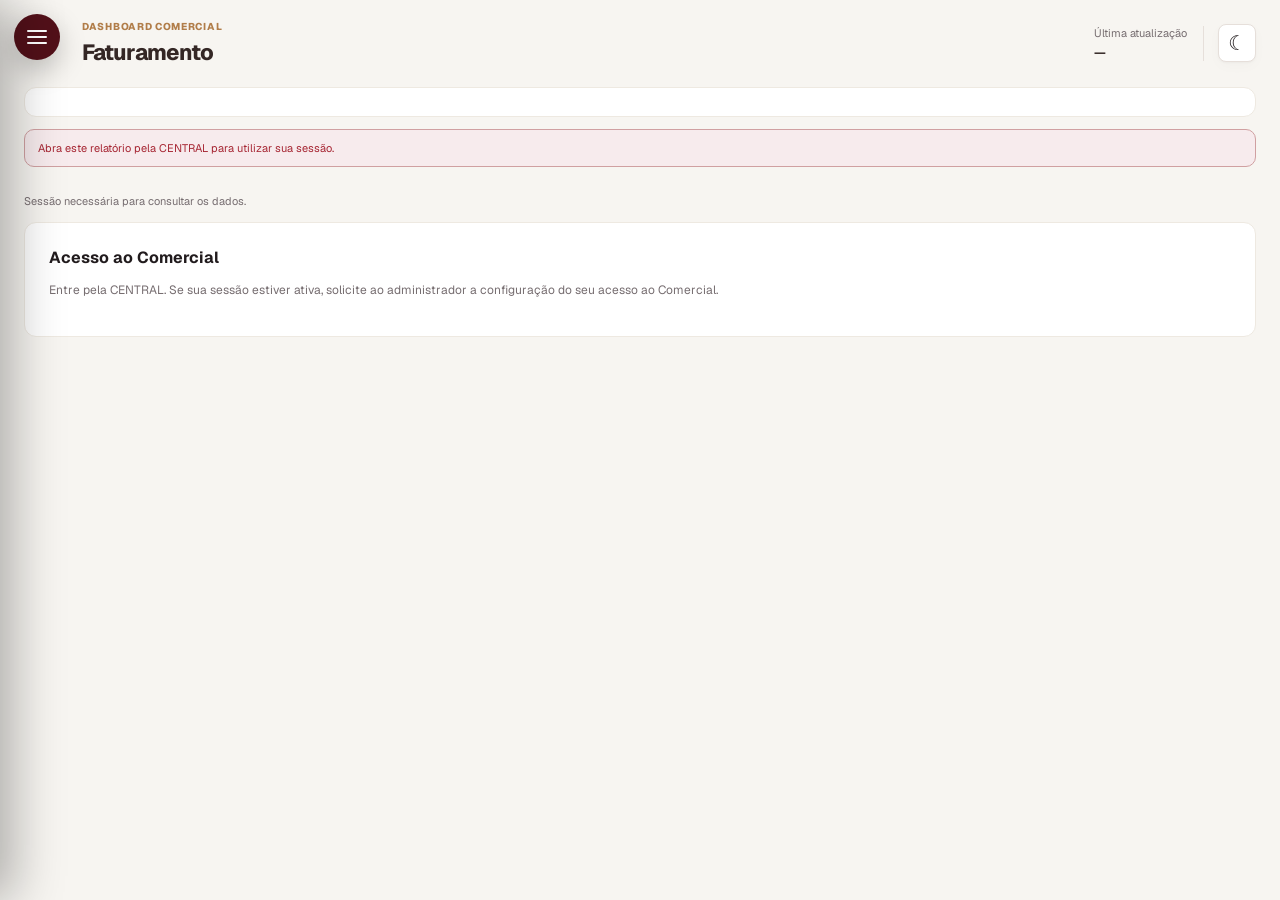
<file: index.html>
<!doctype html>
<html lang="pt-BR">
<head>
 <meta charset="utf-8"><meta name="viewport" content="width=device-width,initial-scale=1"><meta name="color-scheme" content="light dark">
 <title>Faturamento | Comercial Vendas</title><meta name="description" content="Painel Comercial de vendas da Granja Brasília.">
 <link rel="icon" href="assets/img/favicon-granja.png">
 <script>if(matchMedia('(max-width:767px)').matches){document.documentElement.dataset.theme='light';}else{try{const t=localStorage.getItem('bi-comercial-theme');if(t==='light'||t==='dark')document.documentElement.dataset.theme=t;}catch(_){}}</script>
 <link rel="stylesheet" href="assets/vendor/geist/index.css"><link rel="stylesheet" href="assets/css/app.css?v=bacd71c8ece1"><link rel="stylesheet" href="assets/css/pcp.css?v=10dacba6105e"><link rel="stylesheet" href="assets/css/comercial.css?v=782db910f2c9">
</head>
<body class="pcp-report comercial-report" data-page="faturamento">
 <a class="skip-link" href="#conteudo">Ir para o relatório</a>
 <div class="app-shell">
  <header class="page-header">
   <div><div class="eyebrow">Dashboard Comercial</div><h1 id="titulo">Faturamento</h1></div>
   <div class="header-toolbar"><div class="pcp-header-update"><span>Última atualização</span><strong id="ultimaAtualizacao">—</strong></div><button type="button" class="icon-button pcp-theme-button" data-theme-toggle><span data-theme-icon aria-hidden="true"></span></button></div>
  </header>
  <section id="filtros" class="card filter-card" aria-label="Filtros do relatório"></section>
  <div id="erro" class="alert alert-error" role="alert" hidden></div>
  <p id="estado" class="com-status" role="status" aria-live="polite">Carregando relatório…</p>
  <div id="carregando" class="com-loading-indicator" role="status" aria-live="polite" hidden><span class="com-loading-spinner" aria-hidden="true"></span>Aplicando filtros...</div>
  <main id="conteudo" class="com-content" tabindex="-1"></main>
 </div>
 <noscript>Ative o JavaScript para consultar o Comercial.</noscript>
 <script src="assets/vendor/echarts/echarts.min.js"></script><script src="assets/js/config.js?v=da7dcffab294"></script><script src="assets/js/theme.js?v=ec7850cf80b0"></script><script src="assets/js/api.js?v=9740c8f18ceb"></script><script src="assets/js/mobile-scroll.js?v=e7c2be74d4c6"></script><script src="assets/js/filters.js?v=c5867daf3233"></script><script src="assets/js/clients.js?v=8ae92be65179"></script><script src="assets/js/analysis.js?v=47f9b581fc8a"></script>
<script src="assets/js/app.js?v=ccef6930320c"></script><script src="assets/js/sidebar.js?v=3517070844a6"></script>
</body>
</html>
</file>
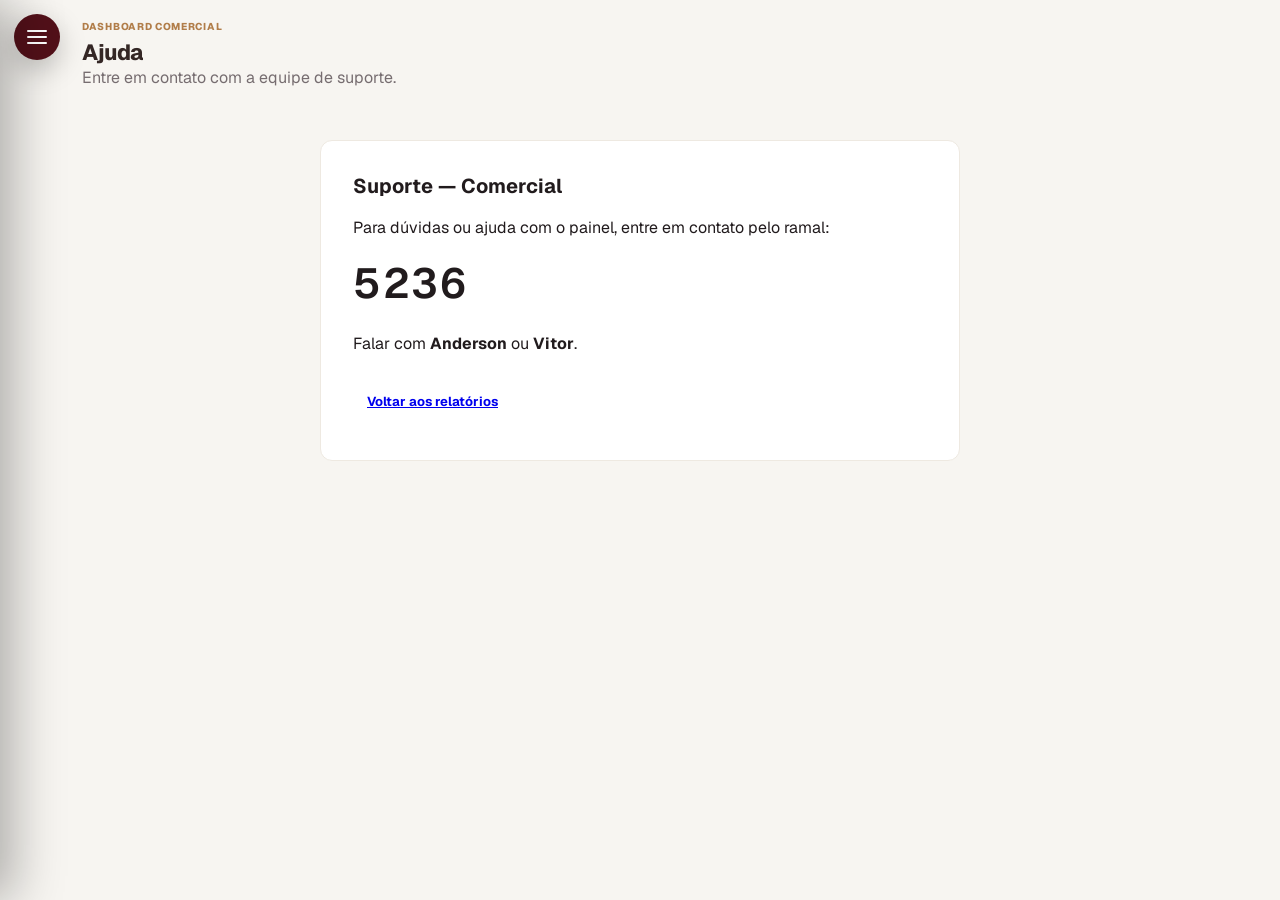
<file: ajuda.html>
<!doctype html>
<html lang="pt-BR">
<head>
<meta charset="utf-8"><meta name="viewport" content="width=device-width,initial-scale=1"><meta name="color-scheme" content="light dark">
<title>Ajuda | BI Comercial</title><link rel="icon" href="assets/img/favicon-granja.png">
<script>if(window.matchMedia("(max-width:767px)").matches){document.documentElement.dataset.theme="light";}else{try{const theme=localStorage.getItem('bi-zootecnico-theme');if(theme==='light'||theme==='dark')document.documentElement.dataset.theme=theme;}catch(_){}}</script>
<link rel="stylesheet" href="assets/vendor/geist/index.css"><link rel="stylesheet" href="assets/css/app.css?v=bacd71c8ece1"><link rel="stylesheet" href="assets/css/pcp.css?v=10dacba6105e"><link rel="stylesheet" href="assets/css/comercial.css?v=782db910f2c9">
<style>.pcp-help-card{max-width:640px;margin:32px auto;padding:32px}.pcp-help-card h2{font-size:20px;margin:0 0 12px}.pcp-help-card p{line-height:1.6}.pcp-help-extension{display:block;font-size:42px;font-weight:600;letter-spacing:2px;line-height:1.3;margin:8px 0 20px}.pcp-help-card .button{display:inline-flex;margin-top:20px}@media(max-width:600px){.pcp-help-card{margin:16px 0;padding:24px}}</style>
</head>
<body class="pcp-report" data-page="ajuda">
<div class="app-shell">
<header class="page-header"><div><div class="eyebrow">Dashboard Comercial</div><h1>Ajuda</h1><p>Entre em contato com a equipe de suporte.</p></div></header>
<main><section class="card pcp-help-card" aria-labelledby="suporteTitulo"><h2 id="suporteTitulo">Suporte — Comercial</h2><p>Para dúvidas ou ajuda com o painel, entre em contato pelo ramal:</p><strong class="pcp-help-extension" aria-label="Ramal 5236">5236</strong><p>Falar com <strong>Anderson</strong> ou <strong>Vitor</strong>.</p><a class="button" href="index.html">Voltar aos relatórios</a></section></main>
</div><script src="assets/js/theme.js?v=ec7850cf80b0"></script><script src="assets/js/sidebar.js?v=3517070844a6"></script>
</body></html>
</file>
<file: assets/vendor/geist/index.css>
/* geist-cyrillic-ext-wght-normal */
@font-face {
  font-family: 'Geist Variable';
  font-style: normal;
  font-display: swap;
  font-weight: 100 900;
  src: url(./files/geist-cyrillic-ext-wght-normal.woff2) format('woff2-variations');
  unicode-range: U+0460-052F,U+1C80-1C8A,U+20B4,U+2DE0-2DFF,U+A640-A69F,U+FE2E-FE2F;
}

/* geist-cyrillic-wght-normal */
@font-face {
  font-family: 'Geist Variable';
  font-style: normal;
  font-display: swap;
  font-weight: 100 900;
  src: url(./files/geist-cyrillic-wght-normal.woff2) format('woff2-variations');
  unicode-range: U+0301,U+0400-045F,U+0490-0491,U+04B0-04B1,U+2116;
}

/* geist-vietnamese-wght-normal */
@font-face {
  font-family: 'Geist Variable';
  font-style: normal;
  font-display: swap;
  font-weight: 100 900;
  src: url(./files/geist-vietnamese-wght-normal.woff2) format('woff2-variations');
  unicode-range: U+0102-0103,U+0110-0111,U+0128-0129,U+0168-0169,U+01A0-01A1,U+01AF-01B0,U+0300-0301,U+0303-0304,U+0308-0309,U+0323,U+0329,U+1EA0-1EF9,U+20AB;
}

/* geist-latin-ext-wght-normal */
@font-face {
  font-family: 'Geist Variable';
  font-style: normal;
  font-display: swap;
  font-weight: 100 900;
  src: url(./files/geist-latin-ext-wght-normal.woff2) format('woff2-variations');
  unicode-range: U+0100-02BA,U+02BD-02C5,U+02C7-02CC,U+02CE-02D7,U+02DD-02FF,U+0304,U+0308,U+0329,U+1D00-1DBF,U+1E00-1E9F,U+1EF2-1EFF,U+2020,U+20A0-20AB,U+20AD-20C0,U+2113,U+2C60-2C7F,U+A720-A7FF;
}

/* geist-latin-wght-normal */
@font-face {
  font-family: 'Geist Variable';
  font-style: normal;
  font-display: swap;
  font-weight: 100 900;
  src: url(./files/geist-latin-wght-normal.woff2) format('woff2-variations');
  unicode-range: U+0000-00FF,U+0131,U+0152-0153,U+02BB-02BC,U+02C6,U+02DA,U+02DC,U+0304,U+0308,U+0329,U+2000-206F,U+20AC,U+2122,U+2191,U+2193,U+2212,U+2215,U+FEFF,U+FFFD;
}
</file>
<file: assets/css/app.css>
:root {
  color-scheme: light;

  --background: #f7f5f1;
  --foreground: #211b1d;

  --card: #ffffff;
  --card-foreground: #211b1d;

  --popover: #ffffff;
  --popover-foreground: #211b1d;

  --primary: #7a1726;
  --primary-foreground: #ffffff;
  --primary-2: #a52a3c;

  --secondary: #f2ede9;
  --secondary-foreground: #352d2f;

  --accent: #c29b2f;
  --accent-foreground: #211b1d;

  --muted: #f1ede8;
  --muted-foreground: #766d70;

  --border: #e6dfda;
  --input: #e6dfda;
  --ring: rgba(122, 23, 38, 0.24);

  --destructive: #a62532;

  --radius: 14px;

  --shadow-sm:
    0 1px 2px rgba(24, 18, 20, 0.03), 0 4px 14px rgba(24, 18, 20, 0.025);

  --shadow-md:
    0 1px 2px rgba(24, 18, 20, 0.04), 0 12px 34px rgba(24, 18, 20, 0.055);
}

.api-filter-progress { position:fixed; right:20px; bottom:18px; z-index:3000; display:flex; align-items:center; gap:10px; padding:12px 18px; border:1px solid var(--border); border-radius:10px; background:var(--card); color:var(--primary); box-shadow:0 5px 22px #0002; font-size:13px; font-weight:650; pointer-events:none; }
.api-filter-progress::before { content:""; width:15px; height:15px; border:2px solid var(--border); border-top-color:var(--primary); border-radius:50%; animation:api-filter-spin .8s linear infinite; }
@keyframes api-filter-spin { to { transform:rotate(360deg); } }
@media (prefers-reduced-motion:reduce) { .api-filter-progress::before { animation:none; } }


:root[data-theme="dark"] {
  color-scheme: dark;

  --background: #111113;
  --foreground: #f3eeee;

  --card: #171719;
  --card-foreground: #f3eeee;

  --popover: #1b1b1e;
  --popover-foreground: #f3eeee;

  --primary: #b84b5e;
  --primary-foreground: #ffffff;
  --primary-2: #8d2538;

  --secondary: #232326;
  --secondary-foreground: #f0e9e9;

  --accent: #d1ad42;
  --accent-foreground: #171719;

  --muted: #222225;
  --muted-foreground: #aaa0a3;

  --border: #2e2e33;
  --input: #333338;
  --ring: rgba(184, 75, 94, 0.28);

  --destructive: #d1505b;

  --shadow-sm: 0 1px 2px rgba(0, 0, 0, 0.28);

  --shadow-md: 0 16px 42px rgba(0, 0, 0, 0.32);
}

* {
  box-sizing: border-box;
}

html,
body {
  margin: 0;
  min-height: 100%;
}

body {
  background:
    radial-gradient(
      circle at 86% -10%,
      color-mix(in srgb, var(--primary) 7%, transparent),
      transparent 28%
    ),
    var(--background);

  color: var(--foreground);

  font-family:
    Inter,
    ui-sans-serif,
    system-ui,
    -apple-system,
    BlinkMacSystemFont,
    "Segoe UI",
    sans-serif;

  -webkit-font-smoothing: antialiased;
}

button,
select,
input {
  font: inherit;
}

.hidden {
  display: none !important;
}

.app-shell {
  width: min(1760px, calc(100% - 32px));
  margin: 0 auto;
  padding: 26px 0 42px;
}

.page-header {
  display: flex;
  align-items: flex-start;
  justify-content: space-between;
  gap: 24px;

  margin-bottom: 20px;
}

.page-header h1 {
  margin: 5px 0 4px;

  font-size: clamp(28px, 2.1vw, 38px);
  line-height: 1.05;

  font-weight: 760;
  letter-spacing: -0.04em;
}

.page-header p {
  margin: 0;

  color: var(--muted-foreground);

  font-size: 13px;
}

.eyebrow {
  color: var(--accent);

  font-size: 10px;
  font-weight: 800;

  letter-spacing: 0.07em;
  text-transform: uppercase;
}

.header-toolbar {
  display: flex;
  align-items: center;
  gap: 10px;
}

.icon-button {
  min-width: 40px;
  height: 40px;

  display: inline-flex;
  align-items: center;
  justify-content: center;
  gap: 8px;

  padding: 0 11px;

  border: 1px solid var(--border);
  border-radius: 10px;

  background: var(--card);
  color: var(--foreground);

  cursor: pointer;
  text-decoration: none;

  box-shadow: var(--shadow-sm);
}

.icon-button:hover {
  background: var(--secondary);
}

.icon-button-label {
  min-width: auto;

  color: var(--primary);

  font-size: 12px;
  font-weight: 700;
}

.update-meta {
  padding-left: 12px;

  border-left: 1px solid var(--border);
}

.update-meta span {
  display: block;

  margin-bottom: 2px;

  color: var(--muted-foreground);

  font-size: 9px;
  font-weight: 800;

  letter-spacing: 0.05em;
  text-transform: uppercase;
}

.update-meta strong {
  display: block;

  font-size: 11px;
  font-weight: 650;
}

.card {
  border: 1px solid var(--border);
  border-radius: var(--radius);

  background: var(--card);
  color: var(--card-foreground);

  box-shadow: var(--shadow-sm);
}

.filter-card {
  margin-bottom: 16px;
  padding: 14px;
}

.filter-card-top {
  display: flex;
  align-items: flex-start;
  justify-content: space-between;
  gap: 16px;

  margin-bottom: 12px;
}

.filter-card-top h2 {
  margin: 0;

  font-size: 13px;
}

.filter-card-top p {
  margin: 2px 0 0;

  color: var(--muted-foreground);

  font-size: 10px;
}

.filters-grid {
  display: grid;
  gap: 9px;
}

.first-page-filters {
  grid-template-columns: repeat(6, minmax(145px, 1fr));
}

.details-filters {
  grid-template-columns: repeat(5, minmax(145px, 1fr));
}

.filter-field {
  min-width: 0;
}

.filter-field > span {
  display: block;

  margin: 0 0 5px 2px;

  color: var(--muted-foreground);

  font-size: 9px;
  font-weight: 750;
}

.filter-field select {
  width: 100%;
  min-height: 40px;

  padding: 0 11px;

  border: 1px solid var(--input);
  border-radius: 9px;

  background: var(--background);
  color: var(--foreground);
}

.button {
  min-height: 36px;

  padding: 0 13px;

  border: 1px solid transparent;
  border-radius: 9px;

  cursor: pointer;

  font-size: 11px;
  font-weight: 700;
}

.button-ghost-danger {
  border-color: color-mix(in srgb, var(--destructive) 22%, var(--border));

  background: color-mix(in srgb, var(--destructive) 8%, var(--card));

  color: var(--destructive);
}

.button-ghost-danger:hover {
  background: var(--destructive);
  color: #fff;
}

/* Choices.js */
.choices {
  margin: 0 !important;
}

.choices__inner {
  min-height: 40px !important;

  display: flex;
  align-items: center;

  padding: 6px 32px 6px 10px !important;

  border: 1px solid var(--input) !important;
  border-radius: 9px !important;

  background: var(--background) !important;
  color: var(--foreground) !important;

  font-size: 12px !important;
}

.is-focused .choices__inner,
.is-open .choices__inner {
  border-color: var(--primary) !important;

  box-shadow: 0 0 0 3px var(--ring) !important;
}

.choices__list--single {
  padding: 0 !important;
}

.choices__list--dropdown,
.choices__list[aria-expanded] {
  z-index: 60 !important;

  margin-top: 6px !important;

  border: 1px solid var(--border) !important;
  border-radius: 10px !important;

  background: var(--popover) !important;
  color: var(--popover-foreground) !important;

  box-shadow: var(--shadow-md) !important;
}

.choices__input {
  border: 1px solid var(--border) !important;
  border-radius: 8px !important;

  background: var(--background) !important;
  color: var(--foreground) !important;
}

.choices__item--selectable.is-highlighted {
  background: var(--secondary) !important;
  color: var(--foreground) !important;
}

/* Alert */
.alert {
  margin-bottom: 14px;
  padding: 11px 13px;

  border-radius: 10px;

  font-size: 11px;
}

.alert-error {
  border: 1px solid color-mix(in srgb, var(--destructive) 34%, var(--border));

  background: color-mix(in srgb, var(--destructive) 9%, var(--card));

  color: var(--destructive);
}

/* First page grid */
.dashboard-grid {
  display: grid;
  grid-template-columns: repeat(3, minmax(0, 1fr));

  gap: 12px;
}

.metric-card {
  min-width: 0;

  padding: 13px;

  border: 1px solid var(--border);
  border-radius: var(--radius);

  background: var(--card);

  box-shadow: var(--shadow-sm);
}

.metric-card-wide {
  grid-column: span 2;
}

.metric-card-header {
  display: flex;
  align-items: center;
  justify-content: space-between;
  gap: 10px;

  padding-bottom: 9px;
  margin-bottom: 3px;

  border-bottom: 1px solid var(--border);
}

.metric-card-header h2 {
  margin: 0;

  color: var(--primary);

  font-size: 13px;
}

.metric-card-header p {
  margin: 2px 0 0;

  color: var(--muted-foreground);

  font-size: 9px;
}

.card-actions {
  display: flex;
  align-items: center;
  gap: 5px;
}

.mini-button,
.details-button {
  height: 28px;

  display: inline-flex;
  align-items: center;
  justify-content: center;

  padding: 0 8px;

  border: 1px solid var(--border);
  border-radius: 8px;

  background: var(--background);
  color: var(--muted-foreground);

  cursor: pointer;
  text-decoration: none;

  font-size: 9px;
  font-weight: 700;
}

.details-button:hover,
.mini-button:hover {
  background: var(--secondary);
  color: var(--primary);
}

.metric-table-wrapper {
  width: 100%;
  overflow-x: auto;

  scrollbar-width: thin;
}

.metric-table {
  width: 100%;
  min-width: 410px;

  border-collapse: separate;
  border-spacing: 0;

  font-size: 10px;
}

.metric-table th,
.metric-table td {
  padding: 5px 7px;

  border-bottom: 1px solid var(--border);

  text-align: right;
  white-space: nowrap;

  font-variant-numeric: tabular-nums;
}

.metric-table thead th {
  background: var(--card);
  color: var(--primary);

  font-size: 9px;
}

.metric-table .month-cell {
  text-align: left;

  color: var(--muted-foreground);
}

.metric-table tbody tr:hover {
  background: var(--secondary);
}

.metric-table .total-row {
  background: var(--secondary);

  font-weight: 800;
}

.metric-table .total-row .month-cell {
  color: var(--primary);
}

.metric-value-link {
  display: block;

  margin: -5px -7px;
  padding: 5px 7px;

  color: inherit;
  text-decoration: none;

  border-radius: 5px;
}

.metric-value-link:hover {
  background: color-mix(in srgb, var(--primary) 8%, transparent);

  color: var(--primary);
}

.table-sort-button {
  width: 100%;

  display: inline-flex;
  align-items: center;
  justify-content: flex-end;
  gap: 3px;

  padding: 0;

  border: 0;

  background: transparent;
  color: inherit;

  cursor: pointer;

  font: inherit;
  font-weight: inherit;
}

.table-sort-button-month {
  justify-content: flex-start;
}

.sort-icon {
  color: var(--muted-foreground);

  font-size: 8px;
}

.skeleton {
  height: 330px;

  border: 1px solid var(--border);
  border-radius: var(--radius);

  background: linear-gradient(
    90deg,
    var(--card) 0%,
    var(--secondary) 45%,
    var(--card) 100%
  );

  background-size: 220% 100%;

  animation: skeleton 1.2s ease infinite;
}

@keyframes skeleton {
  to {
    background-position: -120% 0;
  }
}

/* Details */
.back-link {
  display: inline-block;

  margin-bottom: 9px;

  color: var(--primary);

  text-decoration: none;

  font-size: 10px;
  font-weight: 700;
}

.details-top-grid {
  display: grid;
  grid-template-columns:
    minmax(190px, 0.62fr)
    minmax(0, 1.5fr)
    minmax(0, 1.5fr);

  gap: 12px;

  margin-bottom: 12px;
}

.metric-summary-card,
.chart-card {
  padding: 15px;
}

.card-heading-row {
  display: flex;
  align-items: flex-start;
  justify-content: space-between;
  gap: 12px;
}

.card-heading-row h2 {
  margin: 2px 0 0;

  font-size: 14px;
}

.card-heading-row p {
  margin: 3px 0 0;

  color: var(--muted-foreground);

  font-size: 10px;
}

.card-kicker {
  color: var(--muted-foreground);

  font-size: 9px;
  font-weight: 800;

  text-transform: uppercase;
  letter-spacing: 0.055em;
}

.metric-summary-value {
  margin-top: 38px;

  font-size: clamp(38px, 4vw, 58px);
  font-weight: 760;

  letter-spacing: -0.055em;
}

.metric-summary-caption {
  margin-top: 6px;

  color: var(--muted-foreground);

  font-size: 10px;
}

.mini-link {
  color: var(--primary);

  font-size: 9px;
  font-weight: 700;

  text-decoration: none;
}

.chart {
  width: 100%;
}

.chart-ranking {
  height: 360px;
}

.ranking-scroll { overflow-y:auto; overflow-x:hidden; overscroll-behavior:contain; scrollbar-gutter:stable; min-width:0; }
.ranking-scroll:focus-visible { outline:2px solid var(--primary); outline-offset:2px; }
.ranking-context, .ranking-reconciliation { color:var(--muted-foreground); font-size:12px; line-height:1.5; margin:6px 0 12px; }
.ranking-reconciliation { padding-top:10px; border-top:1px solid var(--border); }

.chart-evolution {
  height: 390px;
}

.evolution-card {
  padding: 15px;
}

.updating-pill {
  position: fixed;
  right: 18px;
  bottom: 18px;

  z-index: 1000;

  display: inline-flex;
  align-items: center;
  gap: 8px;

  padding: 9px 12px;

  border: 1px solid var(--border);
  border-radius: 999px;

  background: var(--popover);
  color: var(--popover-foreground);

  box-shadow: var(--shadow-md);

  font-size: 10px;
  font-weight: 700;
}

.spinner {
  width: 12px;
  height: 12px;

  border: 2px solid var(--border);
  border-top-color: var(--primary);
  border-radius: 50%;

  animation: spin 0.65s linear infinite;
}

@keyframes spin {
  to {
    transform: rotate(360deg);
  }
}

/* Dialog */
.dialog-layer {
  position: fixed;
  inset: 0;

  z-index: 9999;

  display: grid;
  place-items: center;

  padding: 18px;
}

.dialog-backdrop {
  position: absolute;
  inset: 0;

  background: rgba(0, 0, 0, 0.44);
  backdrop-filter: blur(4px);
}

.dialog-card {
  position: relative;
  z-index: 1;

  width: min(620px, 100%);
  max-height: 90vh;

  overflow-y: auto;

  padding: 18px;

  border: 1px solid var(--border);
  border-radius: 16px;

  background: var(--popover);
  color: var(--popover-foreground);

  box-shadow: var(--shadow-md);
}

.dialog-header {
  display: flex;
  align-items: flex-start;
  justify-content: space-between;
  gap: 18px;

  margin-bottom: 16px;
}

.dialog-header h2 {
  margin: 3px 0 0;
}

.info-block {
  margin-bottom: 14px;
}

.info-block > span {
  display: block;

  margin-bottom: 5px;

  color: var(--muted-foreground);

  font-size: 9px;
  font-weight: 800;

  text-transform: uppercase;
}

.info-block p {
  margin: 0;

  font-size: 12px;
  line-height: 1.55;
}

.code-inline {
  padding: 10px;

  border: 1px solid var(--border);
  border-radius: 9px;

  background: var(--background);

  font-family: Consolas, monospace;
  font-size: 11px;
}

.notice {
  margin: 12px 0;
  padding: 10px;

  border: 1px solid var(--border);
  border-radius: 9px;

  background: color-mix(in srgb, var(--accent) 10%, var(--card));

  font-size: 11px;
}

.notice p {
  margin: 4px 0 0;
}

.code-details summary {
  cursor: pointer;

  color: var(--primary);

  font-size: 10px;
  font-weight: 700;
}

.code-details pre {
  overflow-x: auto;

  padding: 12px;

  border-radius: 10px;

  background: #0d0d0f;
  color: #f4efef;

  font-size: 10px;
}

/* Formulas page compatibility */
.formula-grid {
  display: grid;
  grid-template-columns: repeat(2, minmax(0, 1fr));

  gap: 12px;
}

.formula-card {
  padding: 15px;

  border: 1px solid var(--border);
  border-radius: var(--radius);

  background: var(--card);

  box-shadow: var(--shadow-sm);
}

.formula-title h2 {
  margin: 0;

  color: var(--primary);
}

.formula-title span {
  color: var(--muted-foreground);

  font-size: 9px;
}

.formula-section {
  margin-top: 13px;
}

.formula-section strong {
  display: block;

  margin-bottom: 5px;

  color: var(--muted-foreground);

  font-size: 9px;

  text-transform: uppercase;
}

.formula-section p {
  margin: 0;

  font-size: 11px;
}

/* Responsive */
@media (max-width: 1300px) {
  .first-page-filters {
    grid-template-columns: repeat(3, minmax(180px, 1fr));
  }

  .details-filters {
    grid-template-columns: repeat(3, minmax(170px, 1fr));
  }

  .dashboard-grid {
    grid-template-columns: repeat(2, minmax(0, 1fr));
  }

  .details-top-grid {
    grid-template-columns: repeat(2, minmax(0, 1fr));
  }

  .metric-summary-card {
    grid-column: 1 / -1;
  }
}

@media (max-width: 780px) {
  .app-shell {
    width: min(100% - 18px, 1760px);
    padding-top: 16px;
  }

  .page-header {
    flex-direction: column;
    gap: 12px;
  }

  .header-toolbar {
    width: 100%;
  }

  .update-meta {
    margin-left: auto;
  }

  .filter-card-top p {
    display: none;
  }

  .first-page-filters,
  .details-filters,
  .dashboard-grid,
  .details-top-grid,
  .formula-grid {
    grid-template-columns: 1fr;
  }

  .metric-card-wide {
    grid-column: span 1;
  }

  .chart-ranking {
    height: 330px;
  }

  .chart-evolution {
    height: 350px;
  }

  .metric-summary-card {
    grid-column: auto;
  }
}

/* ============================================================
   V5.1 - LEGIBILIDADE E FILTROS NATIVOS ESTÁVEIS
   ============================================================ */

body {
  font-size: 15px;
}

.page-header h1 {
  font-size: clamp(34px, 2.45vw, 44px);
}

.page-header p {
  font-size: 15px;
}

.eyebrow {
  font-size: 12px;
}

.update-meta span {
  font-size: 10px;
}

.update-meta strong {
  font-size: 13px;
}

.icon-button-label {
  font-size: 13px;
}

.filter-card-top h2 {
  font-size: 15px;
}

.filter-card-top p {
  font-size: 12px;
}

.filter-field > span {
  margin-bottom: 6px;
  font-size: 11px;
}

.filter-field select {
  min-height: 44px;
  padding: 0 38px 0 12px;

  border: 1px solid var(--input);
  border-radius: 10px;

  background-color: var(--background);
  color: var(--foreground);

  font-size: 14px;

  cursor: pointer;

  outline: none;

  transition:
    border-color 0.16s ease,
    box-shadow 0.16s ease,
    background-color 0.16s ease;
}

.filter-field select:hover {
  border-color: color-mix(in srgb, var(--primary) 45%, var(--border));
}

.filter-field select:focus {
  border-color: var(--primary);

  box-shadow: 0 0 0 3px var(--ring);
}

.button {
  font-size: 12px;
}

.metric-card-header h2 {
  font-size: 15px;
}

.metric-card-header p {
  font-size: 11px;
}

.mini-button,
.details-button {
  height: 30px;
  font-size: 10px;
}

.metric-table {
  min-width: 430px;
  font-size: 11.5px;
}

.metric-table thead th {
  font-size: 10.5px;
}

.metric-table th,
.metric-table td {
  padding: 6px 8px;
}

.card-heading-row h2 {
  font-size: 16px;
}

.card-heading-row p,
.metric-summary-caption {
  font-size: 11px;
}

.card-kicker {
  font-size: 10px;
}

.back-link {
  font-size: 11px;
}

.formula-title h2 {
  font-size: 17px;
}

.formula-section strong {
  font-size: 10px;
}

.formula-section p {
  font-size: 12px;
}

/* A V5.1 não depende mais de Choices.js.
   Mantemos esse fallback para evitar qualquer resíduo visual
   caso o navegador ainda tenha o CSS antigo em cache. */
.choices {
  display: none !important;
}

.filter-field select {
  display: block !important;
  visibility: visible !important;
  opacity: 1 !important;
  pointer-events: auto !important;
  position: relative !important;
  z-index: 2;
}

@media (max-width: 780px) {
  .page-header h1 {
    font-size: 30px;
  }

  .filter-field select {
    min-height: 46px;
    font-size: 15px;
  }

  .metric-table {
    font-size: 12px;
  }
}

/* ============================================================
   V5.2 - GEIST + +1 ponto de legibilidade
   ============================================================ */

body {
  font-family:
    "Geist Variable",
    "Geist",
    ui-sans-serif,
    system-ui,
    -apple-system,
    BlinkMacSystemFont,
    "Segoe UI",
    sans-serif;

  font-size: 16px;
}

.page-header h1 {
  font-size: clamp(35px, 2.5vw, 45px);
}

.page-header p {
  font-size: 16px;
}

.eyebrow {
  font-size: 13px;
}

.update-meta span {
  font-size: 11px;
}

.update-meta strong,
.icon-button-label {
  font-size: 14px;
}

.filter-card-top h2 {
  font-size: 16px;
}

.filter-card-top p {
  font-size: 13px;
}

.filter-field > span {
  font-size: 12px;
}

.filter-field select {
  min-height: 46px;
  font-size: 15px;
}

.button {
  font-size: 13px;
}

.metric-card-header h2 {
  font-size: 16px;
}

.metric-card-header p {
  font-size: 12px;
}

.mini-button,
.details-button {
  font-size: 11px;
}

.metric-table {
  font-size: 12.5px;
}

.metric-table thead th {
  font-size: 11.5px;
}

.card-heading-row h2 {
  font-size: 17px;
}

.card-heading-row p,
.metric-summary-caption {
  font-size: 12px;
}

.card-kicker,
.back-link {
  font-size: 11px;
}

.details-filters-with-indicator {
  grid-template-columns: repeat(6, minmax(140px, 1fr));
}

/* Primeira tela passa a ter 7 filtros: 3 + 4 em telas intermediárias. */
.first-page-filters {
  grid-template-columns: repeat(7, minmax(130px, 1fr));
}

@media (max-width: 1500px) {
  .first-page-filters {
    grid-template-columns: repeat(4, minmax(160px, 1fr));
  }

  .details-filters-with-indicator {
    grid-template-columns: repeat(3, minmax(170px, 1fr));
  }
}

@media (max-width: 780px) {
  .page-header h1 {
    font-size: 31px;
  }

  .first-page-filters,
  .details-filters-with-indicator {
    grid-template-columns: 1fr;
  }

  .filter-field select {
    font-size: 16px;
  }

  .metric-table {
    font-size: 13px;
  }
}

/* ============================================================
   V6 STATIC / MOBILE
   ============================================================ */

.static-note {
  margin-top: 8px;
  font-size: 12px;
  color: var(--muted-foreground);
}

@media (max-width: 640px) {
  .app-shell {
    padding-left: 14px;
    padding-right: 14px;
  }

  .page-header {
    gap: 18px;
  }

  .header-toolbar {
    width: 100%;
    justify-content: space-between;
    flex-wrap: wrap;
  }

  .filter-card {
    padding: 14px;
  }

  .metric-card {
    min-width: 0;
  }

  .metric-card-header {
    align-items: flex-start;
    gap: 12px;
  }

  .metric-table-wrapper {
    -webkit-overflow-scrolling: touch;
    scrollbar-width: thin;
  }

  .metric-value-link {
    min-height: 32px;
    display: inline-flex;
    align-items: center;
  }

  .chart {
    min-height: 330px;
  }

  .chart-ranking {
    min-height: 420px;
  }

  .chart-evolution {
    min-height: 360px;
  }
}

/* ============================================================
   V7.2 - PERÍODO + CHECKBOX MULTISELECT
   ============================================================ */

.date-range-toolbar {
  width: min(560px, 100%);
  margin: -10px 0 12px auto;
  padding: 10px 12px;

  display: grid;
  grid-template-columns:
    auto minmax(130px, 1fr)
    auto minmax(130px, 1fr)
    32px;
  align-items: end;
  gap: 8px;

  border: 1px solid var(--border);
  border-radius: 12px;

  background: var(--card);
  box-shadow: var(--shadow-sm);
}

.date-range-title {
  align-self: center;
  display: flex;
  flex-direction: column;
  padding-right: 4px;
}

.date-range-title span,
.date-range-field span {
  font-size: 10px;
  font-weight: 750;
  color: var(--muted-foreground);
  text-transform: uppercase;
  letter-spacing: 0.04em;
}

.date-range-title strong {
  font-size: 12px;
  white-space: nowrap;
}

.date-range-field {
  display: flex;
  flex-direction: column;
  gap: 4px;
}

.date-range-field input {
  width: 100%;
  min-height: 36px;
  padding: 0 9px;

  border: 1px solid var(--input);
  border-radius: 9px;

  color: var(--foreground);
  background: var(--background);

  font: inherit;
  font-size: 12px;
  outline: none;
}

.date-range-field input:focus {
  border-color: var(--primary);
  box-shadow: 0 0 0 3px var(--ring);
}

.date-range-between {
  align-self: end;
  padding-bottom: 9px;
  font-size: 11px;
  color: var(--muted-foreground);
}

.date-range-clear {
  width: 32px;
  height: 36px;
  display: inline-flex;
  align-items: center;
  justify-content: center;

  border: 1px solid var(--border);
  border-radius: 9px;

  background: transparent;
  color: var(--muted-foreground);

  cursor: pointer;
  font-size: 18px;
}

.date-range-clear:hover {
  color: var(--foreground);
  background: var(--muted);
}

.checkbox-multiselect {
  position: relative;
  width: 100%;
}

.checkbox-multiselect-trigger {
  width: 100%;
  min-height: 40px;
  padding: 0 11px;

  display: flex;
  align-items: center;
  justify-content: space-between;
  gap: 10px;

  border: 1px solid var(--input);
  border-radius: 9px;

  background: var(--background);
  color: var(--foreground);

  font: inherit;
  font-size: 12px;
  text-align: left;
  cursor: pointer;
  outline: none;
}

.checkbox-multiselect-trigger:hover {
  border-color: color-mix(in srgb, var(--primary) 45%, var(--border));
}

.checkbox-multiselect.open .checkbox-multiselect-trigger {
  border-color: var(--primary);
  box-shadow: 0 0 0 3px var(--ring);
}

.checkbox-multiselect-trigger.has-selection .checkbox-multiselect-label {
  font-weight: 700;
}

.checkbox-multiselect-label {
  overflow: hidden;
  text-overflow: ellipsis;
  white-space: nowrap;
}

.checkbox-multiselect-chevron {
  flex: 0 0 auto;
  transition: transform 0.16s ease;
}

.checkbox-multiselect.open .checkbox-multiselect-chevron {
  transform: rotate(180deg);
}

.checkbox-multiselect-panel {
  position: absolute;
  z-index: 90;
  top: calc(100% + 6px);
  left: 0;

  width: max(100%, 260px);
  max-width: 380px;
  display: none;

  border: 1px solid var(--border);
  border-radius: 12px;

  background: var(--popover);
  color: var(--popover-foreground);
  box-shadow: var(--shadow-md);

  overflow: hidden;
}

.checkbox-multiselect.open .checkbox-multiselect-panel {
  display: block;
}

.checkbox-multiselect-search-wrap {
  padding: 9px;
  border-bottom: 1px solid var(--border);
}

.checkbox-multiselect-search {
  width: 100%;
  min-height: 36px;
  padding: 0 10px;

  border: 1px solid var(--input);
  border-radius: 8px;

  background: var(--background);
  color: var(--foreground);

  font: inherit;
  font-size: 12px;
  outline: none;
}

.checkbox-multiselect-search:focus {
  border-color: var(--primary);
}

.checkbox-multiselect-list {
  max-height: 290px;
  overflow-y: auto;
  padding: 6px;
}

.checkbox-option {
  min-height: 36px;
  padding: 6px 8px;

  display: flex;
  align-items: center;
  gap: 9px;

  border-radius: 8px;

  cursor: pointer;
  user-select: none;
  font-size: 12px;
}

.checkbox-option:hover {
  background: var(--muted);
}

.checkbox-option input {
  width: 16px;
  height: 16px;
  margin: 0;
  accent-color: var(--primary);
}

.checkbox-option-all {
  margin-bottom: 4px;
  border-bottom: 1px solid var(--border);
  border-radius: 8px 8px 0 0;
  font-weight: 700;
}

.formula-fx {
  font-size: 10px;
  font-weight: 850;
  letter-spacing: -0.02em;
}

@media (max-width: 860px) {
  .date-range-toolbar {
    width: 100%;
    margin-top: 0;
    grid-template-columns:
      minmax(0, 1fr)
      minmax(0, 1fr)
      32px;
  }

  .date-range-title {
    grid-column: 1 / -1;
  }

  .date-range-between {
    display: none;
  }

  .checkbox-multiselect-panel {
    width: 100%;
    max-width: none;
  }
}

/* ============================================================
   V7.3 - ANO/MÊS CHECKBOX NAS DUAS TELAS
   ============================================================ */

.first-page-filters {
  grid-template-columns: repeat(9, minmax(118px, 1fr));
}

.checkbox-multiselect-panel {
  min-width: 220px;
}

.checkbox-option {
  min-height: 34px;
  padding: 7px 9px;
  border-radius: 0;
}

.checkbox-option-all {
  margin-bottom: 2px;
  border-bottom: 1px solid var(--border);
}

.checkbox-option input {
  flex: 0 0 auto;
}

@media (max-width: 1500px) {
  .first-page-filters {
    grid-template-columns: repeat(5, minmax(145px, 1fr));
  }
}

@media (max-width: 980px) {
  .first-page-filters {
    grid-template-columns: repeat(3, minmax(145px, 1fr));
  }
}

@media (max-width: 640px) {
  .first-page-filters {
    grid-template-columns: 1fr;
  }
}

/* ============================================================
   V7.4 - ANO/MÊS PRIMEIROS + FILTRO EFETIVO
   ============================================================ */

.first-page-filters {
  grid-template-columns: repeat(9, minmax(118px, 1fr));
}

@media (max-width: 1500px) {
  .first-page-filters {
    grid-template-columns: repeat(5, minmax(145px, 1fr));
  }
}

@media (max-width: 980px) {
  .first-page-filters {
    grid-template-columns: repeat(3, minmax(145px, 1fr));
  }
}

@media (max-width: 640px) {
  .first-page-filters {
    grid-template-columns: 1fr;
  }
}

/* Allow grid/flex children to shrink to the viewport. */
.app-shell,
.filters-grid > *,
.details-top-grid > *,
.dashboard-grid > *,
.formula-grid > *,
.page-header > *,
.card-heading-row > *,
.filter-card-top > *,
.chart-card,
.chart-ranking,
.chart-evolution,
.metric-summary-card {
  min-width: 0;
}

.chart {
  width: 100%;
  max-width: 100%;
}

.page-header h1,
.card-heading-row h2,
.metric-summary-value,
.checkbox-option span {
  overflow-wrap: anywhere;
}

.checkbox-multiselect-panel {
  min-width: 0;
  width: 100%;
  max-width: 100%;
}

.checkbox-multiselect-label {
  min-width: 0;
}

@media (max-width: 780px) {
  .filter-card-top,
  .metric-card-header {
    flex-wrap: wrap;
  }

  .metric-summary-value {
    font-size: clamp(30px, 9vw, 48px);
  }
}

/* ==========================================================
   V7.6 - NAVEGAÇÃO LATERAL GRANA BRASÍLIA
   ========================================================== */

:root {
  --brand-sidebar: #521019;
  --brand-sidebar-hover: #641522;
  --brand-sidebar-active: #6f1b28;
  --brand-sidebar-gold: #c69b19;
}

.side-nav-root {
  position: fixed;
  inset: 0 auto 0 0;
  z-index: 1400;
  pointer-events: none;
}

.side-nav-rail {
  position: fixed;
  left: 0;
  top: 18px;
  width: 48px;
  min-height: 92px;
  padding: 10px 7px;
  border: 0;
  border-radius: 0 12px 12px 0;
  background: var(--brand-sidebar);
  box-shadow: 0 10px 28px rgb(0 0 0 / 22%);
  color: #fff;
  display: flex;
  flex-direction: column;
  align-items: center;
  justify-content: center;
  gap: 12px;
  cursor: pointer;
  pointer-events: auto;
  transition:
    transform 0.18s ease,
    background 0.18s ease;
}

.side-nav-rail:hover {
  background: var(--brand-sidebar-hover);
  transform: translateX(2px);
}

.side-nav-mark {
  width: 30px;
  height: 30px;
  object-fit: contain;
}

.side-nav-hamburger {
  width: 21px;
  display: grid;
  gap: 4px;
}

.side-nav-hamburger i {
  height: 2px;
  width: 100%;
  display: block;
  background: currentColor;
  border-radius: 999px;
}

.side-nav-overlay {
  position: fixed;
  inset: 0;
  background: rgb(8 13 22 / 45%);
  opacity: 0;
  visibility: hidden;
  pointer-events: none;
  transition:
    opacity 0.2s ease,
    visibility 0.2s ease;
}

.side-nav-panel {
  position: fixed;
  inset: 0 auto 0 0;
  width: min(270px, calc(100vw - 40px));
  padding: 18px 14px 22px;
  background: linear-gradient(180deg, #521019 0%, #451019 100%);
  color: #fff;
  box-shadow: 18px 0 48px rgb(0 0 0 / 30%);
  transform: translateX(-102%);
  pointer-events: auto;
  transition: transform 0.22s ease;
  display: flex;
  flex-direction: column;
}

.side-nav-root.open .side-nav-panel {
  transform: translateX(0);
}
.side-nav-root.open .side-nav-overlay {
  opacity: 1;
  visibility: visible;
  pointer-events: auto;
}
.side-nav-root.open .side-nav-rail {
  visibility: hidden;
}

.side-nav-brand {
  padding: 2px 4px 0;
}

.side-nav-panel-head {
  display: flex;
  align-items: flex-start;
  justify-content: space-between;
  gap: 10px;
}

.side-nav-logo {
  width: 185px;
  max-width: calc(100% - 42px);
  height: auto;
  object-fit: contain;
}

.side-nav-close {
  width: 32px;
  height: 32px;
  border: 1px solid rgb(255 255 255 / 16%);
  border-radius: 8px;
  background: transparent;
  color: rgb(255 255 255 / 84%);
  font: inherit;
  font-size: 22px;
  line-height: 1;
  cursor: pointer;
}

.side-nav-close:hover {
  background: rgb(255 255 255 / 8%);
}

.side-nav-section-title {
  margin-top: 10px;
  padding: 0 2px 7px;
  color: var(--brand-sidebar-gold);
  border-bottom: 1px solid rgb(198 155 25 / 30%);
  font-size: 11px;
  line-height: 1.2;
  font-weight: 800;
  letter-spacing: 0.02em;
  text-align: center;
  width: 100%;
  display: block; /* ou block, se já não for */
}

.side-nav-links {
  display: grid;
  gap: 3px;
  padding: 4px 4px 0;
}

.side-nav-link {
  min-height: 36px;
  padding: 8px 10px;
  display: flex;
  align-items: center;
  border-left: 3px solid transparent;
  border-radius: 3px;
  color: rgb(255 255 255 / 76%);
  text-decoration: none;
  font-size: 13px;
  font-weight: 500;
  transition:
    background 0.15s ease,
    color 0.15s ease,
    border-color 0.15s ease;
}

.side-nav-link:hover {
  color: #fff;
  background: rgb(255 255 255 / 5%);
}

.side-nav-link.active {
  color: #fff;
  background: var(--brand-sidebar-active);
  border-left-color: var(--brand-sidebar-gold);
  font-weight: 700;
}

body.side-nav-open {
  overflow: hidden;
}

/* Lotes em criação */
.lotes-kpi-grid {
  display: grid;
  grid-template-columns: repeat(5, minmax(0, 1fr));
  gap: 14px;
  margin: 18px 0;
}

.lotes-kpi {
  min-width: 0;
  padding: 18px;
}

.lotes-kpi .card-heading-row {
  align-items: flex-start;
}

.lotes-kpi-label {
  color: var(--muted-foreground);
  font-size: 0.84rem;
  font-weight: 650;
}

.lotes-kpi-value {
  margin-top: 10px;
  font-size: clamp(1.45rem, 2.6vw, 2.15rem);
  line-height: 1;
  font-weight: 760;
  letter-spacing: -0.04em;
}

.lotes-kpi-caption {
  margin-top: 8px;
  color: var(--muted-foreground);
  font-size: 0.78rem;
}

.formula-mini-button {
  width: 30px;
  height: 30px;
  border: 1px solid var(--border);
  border-radius: 9px;
  background: var(--secondary);
  color: var(--foreground);
  cursor: pointer;
  font: inherit;
  font-weight: 700;
}

.lotes-table-card {
  overflow: hidden;
}

.lotes-table-wrap {
  overflow: auto;
  max-height: 62vh;
}

.lotes-table {
  width: 100%;
  border-collapse: separate;
  border-spacing: 0;
  min-width: 1100px;
}

.lotes-table th,
.lotes-table td {
  padding: 11px 12px;
  border-bottom: 1px solid var(--border);
  text-align: left;
  white-space: nowrap;
  font-size: 0.83rem;
}

.lotes-table th {
  position: sticky;
  top: 0;
  z-index: 2;
  background: var(--card);
  color: var(--muted-foreground);
  font-weight: 680;
}

.lotes-table tbody tr:hover td {
  background: var(--secondary);
}

.lotes-age-badge {
  display: inline-flex;
  align-items: center;
  justify-content: center;
  min-width: 54px;
  padding: 5px 8px;
  border-radius: 999px;
  background: var(--secondary);
  font-weight: 650;
}

.formula-page-section + .formula-page-section {
  margin-top: 34px;
}

.formula-section-header {
  margin-bottom: 14px;
}

.formula-section-header h2 {
  margin: 0 0 4px;
}

.formula-section-header p {
  margin: 0;
  color: var(--muted-foreground);
}

@media (max-width: 1300px) {
  .lotes-kpi-grid {
    grid-template-columns: repeat(3, minmax(0, 1fr));
  }
}

@media (max-width: 780px) {
  .side-nav-rail {
    top: 12px;
    bottom: auto;
    min-height: 84px;
  }

  .lotes-kpi-grid {
    grid-template-columns: repeat(2, minmax(0, 1fr));
  }
}

@media (max-width: 520px) {
  .lotes-kpi-grid {
    grid-template-columns: 1fr;
  }
}

/* ==========================================================
   V7.11 - LOTES EM CRIAÇÃO / referência operacional
   ========================================================== */
.lotes-reference-page {
}
.lotes-shell {
  width: min(1880px, calc(100% - 28px));
  padding-top: 14px;
}
.lotes-compact-header {
  display: flex;
  align-items: center;
  justify-content: space-between;
  gap: 18px;
  margin-bottom: 12px;
}
.lotes-compact-header h1 {
  margin: 4px 0 0;
  font-size: clamp(26px, 2.2vw, 36px);
  line-height: 1;
  letter-spacing: -0.04em;
}
.lotes-period-badge {
  display: grid;
  grid-template-columns: auto auto;
  align-items: center;
  gap: 9px;
  color: var(--primary);
  font-size: 11px;
  font-weight: 800;
  white-space: nowrap;
}
.lotes-period-badge small {
  grid-column: 1 / -1;
  text-align: right;
  font-size: 11px;
  font-weight: 500;
}
.lotes-period-badge strong {
  display: grid;
  place-items: center;
  min-width: 29px;
  height: 29px;
  padding: 0 7px;
  border-radius: 4px;
  background: var(--primary);
  color: #fff;
  font-size: 14px;
}
.lotes-history-link {
  display: inline-flex;
  align-items: center;
  min-height: 40px;
  padding: 0 10px;
  border-radius: 5px;
  color: var(--primary);
  font-size: 11px;
  font-weight: 800;
  text-decoration: none;
  white-space: nowrap;
}
.lotes-history-link:hover,
.lotes-history-link:focus-visible { background: color-mix(in srgb, var(--primary) 10%, transparent); }
.lotes-history-link strong {
  display: inline-grid;
  place-items: center;
  min-width: 29px;
  height: 29px;
  margin-left: 7px;
  padding: 0 7px;
  border-radius: 4px;
  background: var(--primary);
  color: #fff;
  font-size: 14px;
}
.history-current-label { color: var(--primary); font-size: 11px; font-weight: 800; white-space: nowrap; }
.history-shell { width: min(1880px, calc(100% - 28px)); padding-top: 14px; }
.history-filter-card { margin-bottom: 14px; }
.history-filters { display: grid; grid-template-columns: repeat(6, minmax(120px, 1fr)); gap: 12px; }
.history-filter-field { display: grid; gap: 4px; min-width: 0; }
.history-filter-field span { color: var(--muted-foreground); font-size: 10px; font-weight: 720; }
.history-multi-select { position: relative; min-width: 0; }
.history-multi-select summary { display: flex; align-items: center; justify-content: space-between; min-height: 40px; padding: 0 10px; border: 1px solid var(--border); border-radius: 5px; background: var(--card); color: var(--foreground); font-size: 12px; cursor: pointer; list-style: none; }
.history-multi-select summary::-webkit-details-marker { display: none; }
.history-multi-select summary::after { content: "⌄"; color: var(--muted-foreground); font-size: 12px; }
.history-multi-select[open] summary { border-color: var(--primary); border-bottom-left-radius: 0; border-bottom-right-radius: 0; }
.history-multi-menu { position: absolute; z-index: 8; top: 100%; left: 0; right: 0; max-height: 250px; overflow: auto; padding: 6px; border: 1px solid var(--primary); border-top: 0; border-radius: 0 0 5px 5px; background: var(--card); box-shadow: 0 8px 20px rgba(0,0,0,.12); }
.history-multi-menu label { display: flex; align-items: center; gap: 7px; min-height: 28px; padding: 3px 5px; color: var(--foreground); font-size: 11px; cursor: pointer; }
.history-multi-menu label:hover { background: color-mix(in srgb, var(--primary) 8%, var(--card)); }
.history-multi-menu input { accent-color: var(--primary); }
.history-kpis { display: grid; grid-template-columns: repeat(4, minmax(0, 1fr)); gap: 12px; margin-bottom: 14px; }
.history-kpi { padding: 14px 16px; border-top: 2px solid var(--primary); }
.history-kpi span { color: var(--muted-foreground); font-size: 11px; }
.history-kpi strong { display: block; margin-top: 5px; color: var(--foreground); font-size: 22px; font-variant-numeric: tabular-nums; }
.history-table-card { overflow: hidden; }
.history-table-heading { display: flex; justify-content: space-between; align-items: center; gap: 16px; padding: 15px 16px; border-bottom: 1px solid var(--border); }
.history-table-heading h2 { margin: 0; font-size: 15px; }
.history-table-heading p { margin: 4px 0 0; color: var(--muted-foreground); font-size: 12px; }
.history-year-filter { display: inline-flex; align-items: center; gap: 4px; flex-wrap: wrap; }
.history-year-button { min-width: 52px; min-height: 32px; padding: 0 10px; border: 1px solid var(--border); border-radius: 5px; background: var(--card); color: var(--muted-foreground); font: inherit; font-size: 11px; font-weight: 750; cursor: pointer; }
.history-year-button:hover, .history-year-button:focus-visible { border-color: var(--primary); color: var(--primary); }
.history-year-button.active { border-color: var(--primary); background: var(--primary); color: #fff; }
.history-source { color: var(--primary); font-size: 11px; font-weight: 750; }
.history-table-wrap { max-width: 100%; overflow: auto; }
.history-table { width: 100%; min-width: 2100px; border-collapse: collapse; font-size: 12px; }
.history-table th, .history-table td { padding: 10px 12px; border-bottom: 1px solid var(--border); text-align: left; white-space: nowrap; }
.history-table thead th { position: sticky; top: 0; z-index: 1; background: var(--card); color: var(--muted-foreground); font-size: 11px; font-weight: 700; }
.history-table th.num, .history-table td.num { text-align: right; font-variant-numeric: tabular-nums; }
.history-table tbody tr:hover td { background: color-mix(in srgb, var(--primary) 5%, var(--card)); }
.history-table tfoot th { background: var(--card); font-weight: 800; }
.history-sort { min-height: 28px; padding: 3px 0; border: 0; background: transparent; color: inherit; font: inherit; font-weight: inherit; cursor: pointer; }
.history-sort span { color: var(--muted-foreground); margin-left: 4px; }
.history-sort.active { color: var(--primary); }
.history-expand { display: inline-flex; align-items: center; gap: 8px; min-height: 30px; padding: 0; border: 0; background: transparent; color: var(--foreground); font: inherit; text-align: left; cursor: pointer; }
.history-expand span:first-child { display: inline-grid; place-items: center; width: 17px; height: 17px; border: 1px solid var(--border); border-radius: 3px; color: var(--primary); font-weight: 800; }
.history-level-0 td { background: color-mix(in srgb, var(--primary) 7%, var(--card)); font-weight: 800; }
.history-level-1 td { background: color-mix(in srgb, var(--primary) 3%, var(--card)); font-weight: 650; }
.history-level-1 td:first-child { padding-left: 34px; }
.history-level-2 td:first-child { padding-left: 58px; }
.history-level-3 td:first-child { padding-left: 84px; color: var(--muted-foreground); }
.history-empty { padding: 32px !important; color: var(--muted-foreground); text-align: center !important; }
@media (max-width: 980px) { .history-filters { grid-template-columns: repeat(3, minmax(120px, 1fr)); } .history-kpis { grid-template-columns: repeat(2, minmax(0, 1fr)); } }
@media (max-width: 640px) { .history-filters { grid-template-columns: 1fr; } .history-kpis { grid-template-columns: 1fr 1fr; gap: 8px; } .history-kpi { padding: 11px; } .history-kpi strong { font-size: 18px; } .history-header .card-actions { gap: 4px; } .history-table-heading { align-items: flex-start; flex-direction: column; } .history-year-filter { width: 100%; } .history-year-button { flex: 1; } }
.lotes-filter-strip {
  padding: 10px 12px;
  border-radius: 8px;
}
.lotes-filter-row {
  display: grid;
  grid-template-columns: repeat(6, minmax(132px, 1fr)) auto;
  align-items: end;
  gap: 12px;
}
.lotes-select-field {
  min-width: 0;
  display: grid;
  gap: 4px;
}
.lotes-select-field > span {
  color: var(--muted-foreground);
  font-size: 10px;
  font-weight: 720;
}
.lotes-select-field select {
  width: 100%;
  height: 34px;
  padding: 0 34px 0 10px;
  border: 1px solid var(--border);
  border-radius: 5px;
  background: var(--card);
  color: var(--foreground);
  font-size: 12px;
  outline: none;
}
.lotes-select-field select:focus {
  border-color: var(--primary);
  box-shadow: 0 0 0 3px var(--ring);
}
.lotes-clear-button {
  height: 34px;
  padding: 0 14px;
  border: 0;
  border-radius: 5px;
  background: var(--primary);
  color: #fff;
  font-size: 11px;
  font-weight: 760;
  cursor: pointer;
  white-space: nowrap;
  box-shadow: var(--shadow-sm);
}
.lotes-clear-button:hover {
  background: var(--primary-2);
}
.lotes-reference-kpis {
  display: grid;
  grid-template-columns: repeat(5, minmax(0, 1fr));
  gap: 12px;
  margin: 14px 0;
}
.lotes-reference-kpi {
  position: relative;
  min-height: 92px;
  padding: 14px 15px;
  display: grid;
  grid-template-columns: 42px 1fr;
  align-items: center;
  gap: 12px;
  overflow: hidden;
  border-radius: 8px;
}
.lotes-kpi-topline {
  position: absolute;
  inset: 0 0 auto;
  height: 2px;
  background: var(--accent);
}
.lotes-reference-icon {
  width: 36px;
  height: 36px;
  display: grid;
  place-items: center;
  border-radius: 50%;
  background: var(--primary);
  color: #fff;
}
.lotes-reference-icon svg {
  width: 20px;
  height: 20px;
  fill: none;
  stroke: currentColor;
  stroke-width: 1.8;
  stroke-linecap: round;
  stroke-linejoin: round;
}
.lotes-reference-label {
  color: var(--muted-foreground);
  font-size: 11px;
  font-weight: 690;
}
.lotes-reference-value {
  margin-top: 4px;
  font-size: clamp(21px, 2vw, 27px);
  line-height: 1;
  font-weight: 650;
  letter-spacing: -0.025em;
}
.lotes-charts-grid {
  display: grid;
  grid-template-columns: repeat(3, minmax(0, 1fr));
  gap: 14px;
  margin-bottom: 14px;
}
.lotes-chart-card {
  padding: 12px 14px 8px;
  border-radius: 8px;
  overflow: hidden;
}
.lotes-chart-card header {
  min-height: 38px;
}
.lotes-chart-card h2 {
  margin: 0;
  color: var(--primary);
  font-size: 13px;
  font-weight: 760;
}
.chart-legend {
  display: flex;
  flex-wrap: wrap;
  gap: 8px;
  margin-top: 4px;
  color: var(--muted-foreground);
  font-size: 10px;
}
.chart-legend span {
  display: inline-flex;
  align-items: center;
  gap: 4px;
}
.dot {
  width: 7px;
  height: 7px;
  border-radius: 999px;
  display: inline-block;
}
.dot-primary {
  background: var(--primary);
}
.dot-accent {
  background: var(--accent);
}
.lotes-chart {
  height: 285px;
  width: 100%;
}
.lotes-reference-table-card {
  padding: 10px 12px 0;
  border-radius: 8px;
  overflow: hidden;
}
.lotes-reference-table-wrap {
  max-height: 285px;
  overflow: auto;
  border: 1px solid var(--border);
  border-radius: 6px;
}
.lotes-reference-table {
  min-width: 980px;
}
.lotes-reference-table th,
.lotes-reference-table td {
  padding: 7px 9px;
  font-size: 10.5px;
}
.lotes-reference-table thead th {
  position: sticky;
  top: 0;
  z-index: 3;
  background: color-mix(in srgb, var(--accent) 8%, var(--card));
  color: var(--foreground);
  font-weight: 760;
}
.lotes-reference-table tbody tr:nth-child(even) td {
  background: color-mix(in srgb, var(--secondary) 70%, transparent);
}
.lotes-reference-table .num {
  text-align: right;
  font-variant-numeric: tabular-nums;
}
.lotes-reference-table tfoot th {
  position: sticky;
  bottom: 0;
  z-index: 2;
  padding: 7px 9px;
  background: var(--card);
  border-top: 2px solid var(--border);
  font-size: 10.5px;
  font-weight: 800;
}
@media (max-width: 1450px) {
  .lotes-filter-row {
    grid-template-columns: repeat(3, minmax(150px, 1fr)) auto;
  }
  .lotes-clear-button {
    grid-column: auto;
  }
  .lotes-charts-grid {
    grid-template-columns: repeat(2, minmax(0, 1fr));
  }
  .lotes-chart-card:last-child {
    grid-column: 1/-1;
  }
  .lotes-reference-kpis {
    grid-template-columns: repeat(3, minmax(0, 1fr));
  }
}
@media (max-width: 900px) {
  .lotes-filter-row {
    grid-template-columns: repeat(2, minmax(0, 1fr));
  }
  .lotes-clear-button {
    grid-column: 1/-1;
  }
  .lotes-reference-kpis {
    grid-template-columns: repeat(2, minmax(0, 1fr));
  }
  .lotes-charts-grid {
    grid-template-columns: 1fr;
  }
  .lotes-chart-card:last-child {
    grid-column: auto;
  }
  .lotes-chart {
    height: 270px;
  }
}
@media (max-width: 560px) {
  .lotes-shell {
    width: min(100% - 18px, 1880px);
    padding-top: 12px;
  }
  .lotes-compact-header {
    align-items: flex-start;
  }
  .lotes-period-badge span {
    display: none;
  }
  .lotes-filter-row {
    grid-template-columns: 1fr;
  }
  .lotes-reference-kpis {
    grid-template-columns: 1fr;
  }
  .lotes-reference-kpi {
    min-height: 82px;
  }
  .lotes-chart {
    height: 250px;
  }
}

/* ============================================================
   V7.12 - FILTROS LOTES NO MESMO PADRAO DO DESEMPENHO
   ============================================================ */
.lotes-filter-card {
  margin-top: 14px;
}

.lotes-page-filters {
  grid-template-columns: repeat(7, minmax(140px, 1fr));
}

.lotes-page-filters .checkbox-multiselect-trigger {
  min-height: 40px;
}

/* Aviso temporário de indisponibilidade na origem Agrosys. */
.filter-field-tecnico .agrosys-status-note {
  display: flex;
  align-items: center;
  gap: 5px;
  width: fit-content;
  max-width: 100%;
  margin: 0 0 5px 2px;
  padding: 3px 7px;
  border: 1px solid color-mix(in srgb, var(--accent) 42%, var(--border));
  border-radius: 999px;
  background: color-mix(in srgb, var(--accent) 10%, var(--card));
  color: color-mix(in srgb, var(--foreground) 82%, var(--accent));
  font-size: 9px;
  font-weight: 700;
  line-height: 1.2;
}

.filter-field-tecnico .agrosys-status-note-icon {
  display: inline-flex;
  align-items: center;
  justify-content: center;
  flex: 0 0 14px;
  width: 14px;
  height: 14px;
  border-radius: 50%;
  background: var(--accent);
  color: var(--accent-foreground);
  font-size: 9px;
  font-weight: 850;
}

@media (max-width: 780px) {
  .filter-field-tecnico .agrosys-status-note {
    width: 100%;
    border-radius: 9px;
    font-size: 11px;
    white-space: normal;
  }
}

@media (max-width: 1300px) {
  .lotes-page-filters {
    grid-template-columns: repeat(3, minmax(180px, 1fr));
  }
}

@media (max-width: 780px) {
  .lotes-page-filters {
    grid-template-columns: 1fr;
  }
}

/* V7.13 - subtítulo informativo dos gráficos de lotes */
.lotes-chart-card header > div:first-child {
  min-width: 0;
}
.lotes-chart-card .chart-subtitle {
  margin: 3px 0 0;
  color: var(--muted-foreground);
  font-size: 11px;
  line-height: 1.35;
  font-weight: 500;
}

/* ============================================================
   V7.14 - nitidez dos graficos, menu circular e tabela ordenavel
   ============================================================ */
.side-nav-rail {
  top: 14px;
  left: 14px;
  width: 46px;
  height: 46px;
  min-height: 46px;
  padding: 0;
  border-radius: 50%;
  gap: 0;
}
.side-nav-rail:hover {
  transform: translateY(-1px);
}
.side-nav-hamburger {
  width: 20px;
  gap: 4px;
}
.side-nav-hamburger i {
  height: 2px;
}

/* Reserva espaco somente no cabecalho: o botao nao acompanha os graficos/tabelas. */
.side-nav-root {
  position: absolute;
  inset: 0 auto auto 0;
  height: 0;
}
.side-nav-rail {
  position: absolute;
}
.side-nav-overlay,
.side-nav-panel {
  position: fixed;
}
.has-side-nav .app-shell > header:first-child,
.has-side-nav .app-shell > .page-header:first-child {
  padding-left: 58px;
}

.lotes-sort-button {
  width: 100%;
  padding: 0;
  border: 0;
  background: transparent;
  color: inherit;
  font: inherit;
  font-weight: inherit;
  display: inline-flex;
  align-items: center;
  gap: 4px;
  cursor: pointer;
  white-space: nowrap;
}
.lotes-sort-button.num {
  justify-content: flex-end;
}
.lotes-sort-button .sort-icon {
  opacity: 0.48;
  font-size: 10px;
}
.lotes-sort-button:hover .sort-icon,
.lotes-sort-button.active .sort-icon {
  opacity: 1;
  color: var(--primary);
}

/* Os SVGs do ECharts permanecem vetoriais em zoom e telas de alta densidade. */
.lotes-chart > div,
.lotes-chart svg {
  width: 100% !important;
  max-width: 100%;
}
.lotes-chart svg {
  overflow: visible;
}

@media (max-width: 780px) {
  .side-nav-rail {
    top: 10px;
    left: 10px;
    width: 42px;
    height: 42px;
    min-height: 42px;
  }
  .has-side-nav .app-shell > header:first-child,
  .has-side-nav .app-shell > .page-header:first-child {
    padding-left: 50px;
  }
  .lotes-chart-card {
    padding-left: 10px;
    padding-right: 10px;
  }
  .lotes-chart {
    height: 270px;
  }
}

@media (max-width: 420px) {
  .lotes-reference-table th,
  .lotes-reference-table td {
    font-size: 10px;
  }
}

/* Fórmulas legíveis no desktop e no telefone. */
.dashboard-grid > .metric-card-wide { grid-column: 1 / -1; }
.formula-disclosure { min-width: 0; padding: 0; align-self: start; scroll-margin-top: 20px; }
.formula-disclosure > summary { padding: 14px 16px; min-height: 48px; cursor: pointer; color: var(--primary); font-weight: 650; font-size: 14px; overflow-wrap: anywhere; }
.formula-content { padding: 0 16px 16px; min-width: 0; }
.formula-content p, .formula-explanation { font-size: 14px; line-height: 1.6; overflow-wrap: anywhere; }
.formula-explanation h3 { font-size: 13px; margin: 14px 0 6px; }
.formula-explanation ol { padding-left: 22px; margin: 6px 0; }
.formula-explanation li + li { margin-top: 6px; }
.formula-columns { display: flex; flex-wrap: wrap; gap: 6px; }
.formula-columns code { padding: 3px 6px; border-radius: 5px; background: var(--muted); max-width: 100%; overflow-wrap: anywhere; white-space: normal; }
.formula-content .code-inline, .dialog-body .code-inline { white-space: pre-wrap; overflow-wrap: anywhere; word-break: normal; font-size: 13px; line-height: 1.6; }
.formula-content pre, .dialog-body pre { white-space: pre-wrap; overflow-wrap: anywhere; }
.lotes-formula-section { margin-top: 16px; }
.lotes-formula-section h2 { font-size: 18px; color: var(--primary); }
.lotes-formula-section > p { font-size: 14px; color: var(--muted-foreground); }
.lotes-reference-kpi { position: relative; padding-right: 48px; }
.lotes-reference-kpi .formula-mini-button { position: absolute; top: 6px; right: 6px; min-width: 36px; min-height: 36px; display: inline-flex; align-items: center; justify-content: center; }
.lotes-chart-card .formula-chart-link { display: inline-flex; align-items: center; min-height: 36px; margin-top: 4px; }
#formulaIndicador { margin-top: 14px; }
@media (max-width: 780px) {
  .formula-grid { grid-template-columns: minmax(0, 1fr); }
  .formula-disclosure > summary { min-height: 48px; }
  .lotes-reference-kpi .formula-mini-button { min-width: 44px; min-height: 44px; }
  .lotes-reference-kpi { padding-right: 56px; }
  .formula-chart-link { min-height: 44px !important; }
  .dialog-card { width: min(100%, 680px); max-width: 100%; }
}

/* Fórmulas de Lotes: os mesmos botões e painel do index. */
.lotes-reference-kpi .lotes-formula-button { position: absolute; top: 6px; right: 6px; }
.lotes-chart-card > header { position: relative; padding-right: 42px; }
.lotes-chart-card > header .lotes-formula-button { position: absolute; top: 0; right: 0; }
@media (max-width: 780px) {
  .lotes-formula-button, #formulaFecharLotes { min-width: 44px; min-height: 44px; }
  .lotes-chart-card > header { padding-right: 52px; min-height: 44px; }
}

/* ============================================================
   V7.24 - DIFERENÇA DE AVES ABATIDAS / protótipo visual
   ============================================================ */
.abate-page {
}

.abate-page-filters {
  grid-template-columns: repeat(7, minmax(135px, 1fr));
}

.abate-kpis {
  display: grid;
  grid-template-columns: repeat(4, minmax(0, 1fr));
  gap: 12px;
  margin: 14px 0;
}

.abate-kpi-card {
  position: relative;
  min-height: 112px;
  padding: 16px;
  overflow: hidden;
}

.abate-kpi-accent {
  position: absolute;
  inset: 0 0 auto;
  height: 2px;
  background: var(--accent);
}

.abate-kpi-label {
  color: var(--muted-foreground);
  font-size: 10px;
  font-weight: 760;
}

.abate-kpi-value {
  display: block;
  margin-top: 8px;
  font-size: clamp(24px, 2.4vw, 34px);
  line-height: 1;
  font-weight: 760;
  letter-spacing: -0.04em;
  font-variant-numeric: tabular-nums;
}

.abate-kpi-card small {
  display: block;
  margin-top: 9px;
  color: var(--muted-foreground);
  font-size: 9px;
}

.abate-kpi-diff.is-negative .abate-kpi-accent {
  background: var(--destructive);
}

.abate-kpi-diff.is-negative .abate-kpi-value {
  color: var(--destructive);
}

.abate-kpi-diff.is-positive .abate-kpi-accent {
  background: var(--accent);
}

.abate-kpi-diff.is-positive .abate-kpi-value {
  color: var(--accent);
}

.abate-kpi-diff.is-zero .abate-kpi-value {
  color: var(--muted-foreground);
}

.abate-table-card {
  padding: 15px;
  overflow: hidden;
}

.abate-section-heading {
  margin-bottom: 12px;
}

.abate-section-heading strong {
  color: var(--primary);
}

.abate-table-wrap {
  width: 100%;
  overflow: auto;
  border: 1px solid var(--border);
  border-radius: 10px;
  scrollbar-width: thin;
}

.abate-table {
  width: 100%;
  min-width: 880px;
  border-collapse: separate;
  border-spacing: 0;
  font-size: 10.5px;
}

.abate-table th,
.abate-table td {
  padding: 10px 11px;
  border-bottom: 1px solid var(--border);
  white-space: nowrap;
  text-align: left;
  font-variant-numeric: tabular-nums;
}

.abate-table thead th {
  position: sticky;
  top: 0;
  z-index: 2;
  background: color-mix(in srgb, var(--accent) 8%, var(--card));
  color: var(--foreground);
  font-size: 9.5px;
  font-weight: 780;
}

.abate-table .num {
  text-align: right;
}

.abate-table .action {
  width: 1%;
  text-align: center;
}

.abate-table tbody tr:hover td {
  background: var(--secondary);
}

.abate-table tfoot th {
  position: sticky;
  bottom: 0;
  z-index: 2;
  background: var(--card);
  border-top: 2px solid var(--border);
  border-bottom: 0;
  font-weight: 800;
}

.abate-diff-heading {
  color: var(--primary) !important;
}

.abate-diff-pill {
  display: inline-flex;
  min-width: 68px;
  justify-content: flex-end;
  padding: 4px 7px;
  border: 1px solid var(--border);
  border-radius: 999px;
  background: var(--secondary);
  font-weight: 800;
}

.abate-diff-pill.is-negative,
.abate-summary-diff.is-negative {
  color: var(--destructive);
}

.abate-diff-pill.is-negative {
  border-color: color-mix(in srgb, var(--destructive) 28%, var(--border));
  background: color-mix(in srgb, var(--destructive) 8%, var(--card));
}

.abate-diff-pill.is-positive,
.abate-summary-diff.is-positive {
  color: var(--accent);
}

.abate-diff-pill.is-positive {
  border-color: color-mix(in srgb, var(--accent) 34%, var(--border));
  background: color-mix(in srgb, var(--accent) 9%, var(--card));
}

.abate-diff-pill.is-zero,
.abate-summary-diff.is-zero {
  color: var(--muted-foreground);
}

.abate-table:not(.abate-detail-table) .abate-row.is-negative td:first-child {
  box-shadow: inset 2px 0 0 var(--destructive);
}

.abate-table:not(.abate-detail-table) .abate-row.is-positive td:first-child {
  box-shadow: inset 2px 0 0 var(--accent);
}

.abate-empty {
  padding: 34px !important;
  color: var(--muted-foreground);
  text-align: center !important;
}

.abate-dialog-card {
  width: min(1180px, 100%);
}

.abate-dialog-subtitle {
  margin: 4px 0 0;
  color: var(--muted-foreground);
  font-size: 10px;
}

.abate-modal-summary {
  display: grid;
  grid-template-columns: repeat(4, minmax(0, 1fr));
  gap: 10px;
  margin-bottom: 12px;
}

.abate-modal-summary > div {
  padding: 11px 12px;
  border: 1px solid var(--border);
  border-radius: 10px;
  background: var(--background);
}

.abate-modal-summary span,
.abate-modal-summary strong {
  display: block;
}

.abate-modal-summary span {
  color: var(--muted-foreground);
  font-size: 9px;
  font-weight: 750;
}

.abate-modal-summary strong {
  margin-top: 4px;
  font-size: 18px;
  font-weight: 780;
  font-variant-numeric: tabular-nums;
}

.abate-modal-table-wrap {
  max-height: 54vh;
}

.abate-detail-table {
  min-width: 1040px;
}

@media (max-width: 1400px) {
  .abate-page-filters {
    grid-template-columns: repeat(4, minmax(160px, 1fr));
  }
}

@media (max-width: 1050px) {
  .abate-kpis {
    grid-template-columns: repeat(2, minmax(0, 1fr));
  }

  .abate-page-filters {
    grid-template-columns: repeat(2, minmax(170px, 1fr));
  }
}

@media (max-width: 780px) {
  .abate-page-filters,
  .abate-kpis,
  .abate-modal-summary {
    grid-template-columns: 1fr;
  }

  .abate-table-card {
    padding: 11px;
  }

  .abate-kpi-card {
    min-height: 98px;
  }
}

/* RxP: leitura e controles no padrão dos demais indicadores. */
.abate-kpi-label { display: flex; align-items: center; justify-content: space-between; gap: 12px; font-size: 14px; }
.abate-kpi-label .mini-button { flex: 0 0 auto; }
.abate-kpi-card small { font-size: 13px; line-height: 1.5; }
.abate-page .filter-card-top p,
.abate-page .abate-section-heading p,
.abate-page .abate-dialog-subtitle { font-size: 14px; line-height: 1.5; }
.abate-page .abate-table { font-size: 14px; }
.abate-page .abate-table thead th { font-size: 13px; }
.abate-page .abate-table .mini-button { font-size: 14px; padding: 8px 12px; }
.abate-sort-button { font: inherit; color: inherit; background: transparent; border: 0; padding: 4px 0; cursor: pointer; text-align: inherit; }
.abate-sort-button:focus-visible { outline: 2px solid var(--primary); outline-offset: 3px; }

.abate-filter-actions { display: flex; align-items: center; justify-content: flex-end; flex-wrap: wrap; gap: 14px; margin-left: auto; }
#periodoRxp { font-size: 14px; color: var(--muted-foreground); font-variant-numeric: tabular-nums; }

/* Portal: header controls and touch targets. */
.page-header, .lotes-compact-header { position: relative; padding-right: 52px; }
.page-header [data-theme-toggle], .lotes-compact-header [data-theme-toggle] { position: absolute; top: 0; right: 0; min-width: 40px; min-height: 40px; }
button, .mini-button, .icon-button, .details-button, .checkbox-option, .checkbox-multiselect-trigger, .filter-field select { min-height: 40px; }
.mini-button, .icon-button { min-width: 40px; }

.metric-table-wrapper { max-width: 100%; max-height: 620px; overflow: auto; --month-width: 9ch; }
.metric-table .month-cell { box-sizing: border-box; width: var(--month-width); min-width: var(--month-width); max-width: var(--month-width); padding: 4px; position: sticky; left: 0; z-index: 2; background: var(--card); box-shadow: 2px 0 3px var(--border); }
.metric-table thead th { position: sticky; top: 0; z-index: 3; background: var(--card); }
.metric-table thead .month-cell { z-index: 4; }
@media (max-width: 768px) {
  .metric-table-desktop { display: table; min-width: 480px; }
}

#modalAbate .abate-modal-table-wrap { overflow-x: hidden; }
#modalAbate .abate-detail-table { width: 100%; min-width: 0; table-layout: fixed; }
#modalAbate .abate-detail-table th, #modalAbate .abate-detail-table td { white-space: normal; overflow-wrap: anywhere; padding: 5px 3px; font-size: 11px; }
#modalAbate .abate-detail-table .abate-sort-button { white-space: normal; overflow-wrap: anywhere; max-width: 100%; }
@media (max-width: 768px) {
  #modalAbate .abate-detail-table, #modalAbate .abate-detail-table tbody { display: block; }
  #modalAbate .abate-detail-table thead { display: none; }
  #modalAbate .abate-detail-table tr { display: block; padding: 8px; margin-bottom: 10px; border: 1px solid var(--border); border-radius: 8px; }
  #modalAbate .abate-detail-table td { display: grid; grid-template-columns: minmax(0, 1fr) minmax(0, 1.3fr); gap: 8px; width: auto; text-align: right; padding: 5px 0; font-size: 12px; }
  #modalAbate .abate-detail-table td::before { content: attr(data-label); font-weight: 600; text-align: left; }
  #modalAbate .abate-detail-table td > * { min-width: 0; overflow-wrap: anywhere; }
}

/* Histórico: alternância entre Mortalidade e Peso */
.history-table-heading-actions { display: flex; align-items: center; justify-content: flex-end; gap: 10px; flex-wrap: wrap; }
.history-view-filter { display: inline-flex; align-items: center; gap: 3px; padding: 3px; border: 1px solid var(--border); border-radius: 7px; background: color-mix(in srgb, var(--muted) 55%, transparent); }
.history-view-button { min-height: 30px; padding: 0 11px; border: 0; border-radius: 5px; background: transparent; color: var(--muted-foreground); font: inherit; font-size: 11px; font-weight: 750; cursor: pointer; }
.history-view-button:hover, .history-view-button:focus-visible { color: var(--primary); }
.history-view-button.active { background: var(--card); color: var(--primary); box-shadow: 0 1px 3px color-mix(in srgb, var(--foreground) 12%, transparent); }
.history-table[data-view="mortality"] { min-width: 2320px; }
.history-table[data-view="weight"] { min-width: 1460px; }
@media (max-width: 640px) {
  .history-table-heading-actions { width: 100%; justify-content: stretch; }
  .history-view-filter { width: 100%; }
  .history-view-button { flex: 1; }
}


/* Histórico de lotes — ajustes visuais v4 */
.history-page {
  --history-combined-col-bg: color-mix(in srgb, var(--primary) 8%, var(--card));
  --history-combined-col-hover-bg: color-mix(in srgb, var(--primary) 12%, var(--card));
  --history-row-odd-bg: color-mix(in srgb, var(--primary) 1.5%, var(--card));
  --history-row-even-bg: color-mix(in srgb, var(--secondary) 6%, var(--card));
}
[data-theme="dark"] .history-page {
  --history-combined-col-bg: color-mix(in srgb, var(--primary) 18%, var(--card));
  --history-combined-col-hover-bg: color-mix(in srgb, var(--primary) 24%, var(--card));
  --history-row-odd-bg: color-mix(in srgb, var(--foreground) 3%, var(--card));
  --history-row-even-bg: color-mix(in srgb, var(--foreground) 6%, var(--card));
}
.history-shell { width: min(100%, calc(100% - 28px)); max-width: 100%; }
.history-table-card { overflow: hidden; }
.history-table-wrap { max-width: 100%; overflow-x: clip; overflow-y: auto; }
.history-table {
  width: 100%;
  min-width: 0;
  table-layout: fixed;
  font-size: 11px;
}
.history-table th,
.history-table td {
  padding: 9px 8px;
  white-space: nowrap;
}
.history-table thead th {
  font-size: 10px;
  line-height: 1.2;
}
.history-table th:nth-child(1),
.history-table td:nth-child(1) { width: 18%; }
.history-table th:nth-child(2),
.history-table td:nth-child(2) { width: 7%; }
.history-table th:nth-child(3),
.history-table td:nth-child(3) { width: 8%; }
.history-table th:nth-child(n + 4),
.history-table td:nth-child(n + 4) { width: 4.45%; }
.history-table tbody tr:nth-child(odd) td { background: var(--history-row-odd-bg); }
.history-table tbody tr:nth-child(even) td { background: var(--history-row-even-bg); }
.history-table tbody tr.history-level-0 td { background: color-mix(in srgb, var(--primary) 8%, var(--history-row-odd-bg)); font-weight: 800; }
.history-table tbody tr.history-level-1 td { background: color-mix(in srgb, var(--primary) 5%, var(--history-row-even-bg)); font-weight: 700; }
.history-table tbody tr.history-level-2 td { background: color-mix(in srgb, var(--primary) 3%, var(--history-row-odd-bg)); }
.history-table tbody tr.history-level-3 td { background: var(--history-row-even-bg); }
.history-table .history-col-combined { background: var(--history-combined-col-bg) !important; }
.history-table tbody tr:hover td { background: color-mix(in srgb, var(--primary) 6%, var(--card)); }
.history-table tbody tr:hover td.history-col-combined { background: var(--history-combined-col-hover-bg) !important; }
.history-table tfoot th { background: color-mix(in srgb, var(--primary) 4%, var(--card)); }
.history-table tfoot .history-col-combined { background: var(--history-combined-col-bg); }
.history-expand { gap: 6px; width: 100%; }
.history-expand span:last-child { overflow: hidden; text-overflow: ellipsis; }
.history-level-1 td:first-child { padding-left: 24px; }
.history-level-2 td:first-child { padding-left: 40px; }
.history-level-3 td:first-child { padding-left: 54px; }
@media (max-width: 1380px) {
  .history-table { font-size: 10px; }
  .history-table th,
  .history-table td { padding: 8px 6px; }
}
@media (max-width: 980px) {
  .history-table-wrap { overflow-x: auto; }
  .history-table { min-width: 980px; table-layout: auto; }
}

/* Histórico: identificação fixa e rolagem restrita à tabela. */
.history-table-wrap { overflow: auto; max-height: 70vh; isolation: isolate; }
.history-table[data-view="mortality"],
.history-table[data-view="weight"] { min-width: 1480px; table-layout: auto; font-size: 12px; border-collapse: separate; border-spacing: 0; }
.history-table[data-view="weight"] { min-width: 1120px; }
.history-table th, .history-table td { padding: 10px 12px; line-height: 1.45; }
.history-table th:first-child, .history-table td:first-child { width: 220px; min-width: 220px; max-width: 220px; position: sticky; left: 0; z-index: 2; box-shadow: 3px 0 5px -3px var(--muted-foreground); }
.history-table thead th { top: 0; z-index: 3; font-size: 12px; color: var(--foreground); border-bottom: 2px solid var(--border); }
.history-table thead th:first-child { z-index: 4; }
.history-table tfoot th { border-top: 2px solid var(--border); }
.history-table .history-sort, .history-table .history-expand { min-height: 40px; }
.history-table .history-expand { white-space: normal; overflow-wrap: anywhere; }
.history-table .history-expand span:first-child { flex: 0 0 22px; height: 22px; border-radius: 6px; background: var(--card); }
.history-table .history-expand span:last-child { overflow: visible; }
.history-table .history-expand[aria-expanded="true"] { font-weight: 800; }
.history-table .history-expand:focus-visible, .history-table .history-sort:focus-visible { outline: 2px solid var(--primary); outline-offset: 2px; }
.history-table tbody tr.history-level-0 td { border-top: 2px solid var(--border); }
.history-table[data-view="mortality"] th:nth-child(3n + 4), .history-table[data-view="mortality"] td:nth-child(3n + 4) { border-left: 1px solid var(--border); }
@media (max-width: 768px) {
  .history-table th:first-child, .history-table td:first-child { width: 160px; min-width: 160px; max-width: 160px; }
  .history-table th, .history-table td { padding-top: 8px; padding-bottom: 8px; }
  .history-table .history-level-1 td:first-child { padding-left: 18px; }
  .history-table .history-level-2 td:first-child { padding-left: 28px; }
  .history-table .history-level-3 td:first-child { padding-left: 38px; }
}


/* Histórico de lotes — refinamento visual v5 */
.history-page {
  --history-row-odd-bg: color-mix(in srgb, var(--card) 90%, var(--muted) 10%);
  --history-row-even-bg: color-mix(in srgb, var(--card) 84%, var(--muted) 16%);
  --history-combined-col-odd-bg: color-mix(in srgb, var(--primary) 9%, var(--history-row-odd-bg));
  --history-combined-col-even-bg: color-mix(in srgb, var(--primary) 13%, var(--history-row-even-bg));
  --history-combined-col-head-bg: color-mix(in srgb, var(--primary) 11%, var(--card));
  --history-combined-col-hover-bg: color-mix(in srgb, var(--primary) 16%, var(--card));
}
[data-theme="dark"] .history-page {
  --history-row-odd-bg: color-mix(in srgb, var(--card) 92%, var(--foreground) 8%);
  --history-row-even-bg: color-mix(in srgb, var(--card) 86%, var(--foreground) 14%);
  --history-combined-col-odd-bg: color-mix(in srgb, var(--primary) 20%, var(--history-row-odd-bg));
  --history-combined-col-even-bg: color-mix(in srgb, var(--primary) 24%, var(--history-row-even-bg));
  --history-combined-col-head-bg: color-mix(in srgb, var(--primary) 22%, var(--card));
  --history-combined-col-hover-bg: color-mix(in srgb, var(--primary) 28%, var(--card));
}
.history-table tbody tr:nth-child(odd) td { background: var(--history-row-odd-bg); }
.history-table tbody tr:nth-child(even) td { background: var(--history-row-even-bg); }
.history-table thead th.history-col-combined,
.history-table tfoot .history-col-combined {
  background: var(--history-combined-col-head-bg);
  color: var(--primary);
}
.history-table tbody tr:nth-child(odd) td.history-col-combined {
  background: var(--history-combined-col-odd-bg) !important;
  color: var(--primary);
  font-weight: 700;
}
.history-table tbody tr:nth-child(even) td.history-col-combined {
  background: var(--history-combined-col-even-bg) !important;
  color: var(--primary);
  font-weight: 700;
}
.history-table tbody tr:hover td.history-col-combined {
  background: var(--history-combined-col-hover-bg) !important;
}
.history-table tbody tr.history-level-0 td.history-col-combined {
  background: color-mix(in srgb, var(--primary) 18%, var(--history-row-odd-bg)) !important;
}
.history-table tbody tr.history-level-1 td.history-col-combined {
  background: color-mix(in srgb, var(--primary) 15%, var(--history-row-even-bg)) !important;
}

/* Tabelas do Histórico e Lotes: padrão visual compacto do portal. */
.history-page .history-table-wrap { margin: 0 12px 12px; border: 1px solid var(--border); border-radius: 8px; }
.history-page .history-table { font-size: 13px; }
.history-page .history-table thead th { background: color-mix(in srgb, var(--accent) 8%, var(--card)); font-size: 13px; border-bottom: 1px solid var(--border); }
.history-page .history-table tbody tr td { background: var(--card); border-top: 0; }
.history-page .history-table tbody tr:nth-child(even) td { background: color-mix(in srgb, var(--secondary) 35%, var(--card)); }
.history-page .history-table tbody tr:hover td { background: color-mix(in srgb, var(--primary) 5%, var(--card)); }
.history-page .history-table th, .history-page .history-table td { padding-top: 7px; padding-bottom: 7px; border-left: 0; }
.history-page .history-table :is(thead, tbody, tfoot) tr :is(th, td).history-col-combined { background: color-mix(in srgb, var(--primary) 5%, var(--card)) !important; color: var(--primary); font-weight: 700; }
.history-page .history-table tfoot th { background: var(--card); }
.history-page .history-table .history-expand span:first-child { border: 0; background: transparent; border-radius: 0; }
.lotes-reference-table th, .lotes-reference-table td, .lotes-reference-table tfoot th { font-size: 13px; padding: 10px 11px; }

.history-page .history-table :is(tbody, tfoot) tr :is(td, th).num { font-weight: 400; }

/* Lotes em Criação — visão Produtores/Galpões v7.52 */
.lotes-analysis-head { display:flex; align-items:flex-end; justify-content:space-between; gap:16px; padding:12px 14px 0; border-bottom:1px solid var(--border); }
.lotes-view-tabs { display:flex; align-items:flex-end; gap:4px; }
.lotes-view-tab { appearance:none; border:0; border-bottom:3px solid transparent; background:transparent; color:var(--muted-foreground); font:inherit; font-weight:700; padding:11px 18px 10px; cursor:pointer; }
.lotes-view-tab:hover { color:var(--foreground); }
.lotes-view-tab.active { color:var(--primary); border-bottom-color:var(--primary); }

.lotes-galpao-controls { display:flex; align-items:flex-end; gap:10px; padding-bottom:8px; }
.lotes-galpao-controls label { display:grid; gap:4px; color:var(--muted-foreground); font-size:11px; font-weight:700; }
.lotes-galpao-controls select { min-height:36px; border:1px solid var(--border); border-radius:8px; background:var(--card); color:var(--foreground); padding:0 30px 0 10px; font:inherit; font-size:13px; font-weight:650; }
.lotes-galpao-fixed-indicator { display:grid; gap:4px; }
.lotes-galpao-fixed-indicator > span { color:var(--muted-foreground); font-size:11px; font-weight:700; }
.lotes-galpao-fixed-indicator > strong { min-height:36px; display:flex; align-items:center; padding:0 11px; border:1px solid var(--border); border-radius:8px; background:color-mix(in srgb, var(--primary) 5%, var(--card)); color:var(--primary); font-size:13px; }

/* A aba Produtores mantém até aproximadamente 15 linhas visíveis e rola internamente. */
#produtoresView .lotes-reference-table-wrap { max-height:665px; overflow:auto; overscroll-behavior:contain; }
#produtoresView .lotes-reference-table thead th { position:sticky; top:0; z-index:3; }
#produtoresView .lotes-reference-table tfoot th { position:sticky; bottom:0; z-index:3; background:var(--card); box-shadow:0 -1px 0 var(--border); }
.lotes-expand-producer { display:inline-flex; align-items:center; gap:8px; border:0; background:transparent; color:inherit; font:inherit; padding:0; cursor:pointer; text-align:left; }
.lotes-expand-producer > span { display:inline-grid; place-items:center; width:22px; height:22px; border:1px solid var(--border); border-radius:6px; color:var(--primary); background:var(--card); font-size:16px; line-height:1; font-weight:800; flex:0 0 auto; }
.lotes-producer-row:hover td { background:color-mix(in srgb, var(--primary) 5%, var(--card)); }
.lotes-galpao-child td { background:color-mix(in srgb, var(--secondary) 42%, var(--card)) !important; color:var(--muted-foreground); }
.lotes-galpao-child-name { padding-left:30px; color:var(--foreground); font-weight:700; }

/* Gráfico e ranking ocupam exatamente metade da largura e a mesma altura. */
.lotes-galpao-dashboard { display:grid; grid-template-columns:repeat(2,minmax(0,1fr)); align-items:stretch; gap:14px; padding:14px; }
.lotes-galpao-chart-card,.lotes-galpao-list-card { min-width:0; height:520px; display:flex; flex-direction:column; border:1px solid var(--border); border-radius:10px; background:var(--card); overflow:hidden; }
.lotes-galpao-section-head { flex:0 0 auto; display:flex; align-items:flex-start; justify-content:space-between; gap:12px; padding:14px 16px 9px; border-bottom:1px solid color-mix(in srgb, var(--border) 75%, transparent); }
.lotes-galpao-section-head h3 { margin:0 0 3px; color:var(--primary); font-size:15px; }
.lotes-galpao-section-head p { margin:0; color:var(--muted-foreground); font-size:12px; }
.lotes-galpao-ranking-chart { flex:1 1 auto; min-height:0; width:100%; height:auto; }
.lotes-galpao-ranking-list { flex:1 1 auto; min-height:0; overflow-y:auto; overscroll-behavior:contain; -webkit-overflow-scrolling:touch; padding:0 10px 10px; scrollbar-gutter:stable; }
.lotes-galpao-ranking-list::-webkit-scrollbar { width:8px; }
.lotes-galpao-ranking-list::-webkit-scrollbar-thumb { background:color-mix(in srgb, var(--muted-foreground) 34%, transparent); border-radius:99px; }

.lotes-galpao-rank-row { width:100%; display:grid; grid-template-columns:36px minmax(150px,1.35fr) 82px 96px 96px minmax(132px,.75fr); align-items:center; gap:8px; border:0; border-bottom:1px solid var(--border); background:var(--card); color:var(--foreground); padding:10px 8px; text-align:left; cursor:pointer; font:inherit; touch-action:manipulation; }
.lotes-galpao-rank-row:hover,.lotes-galpao-rank-row:focus-visible { background:color-mix(in srgb, var(--primary) 5%, var(--card)); outline:none; }
.lotes-galpao-rank-row strong { display:block; font-size:13px; }
.lotes-galpao-rank-row small { display:block; margin-top:2px; color:var(--muted-foreground); font-size:10px; line-height:1.2; }
.lotes-galpao-rank-pos { display:grid; place-items:center; width:30px; height:30px; border-radius:7px; background:color-mix(in srgb, var(--accent) 12%, var(--card)); font-weight:800; }
.lotes-galpao-rank-name { min-width:0; }
.lotes-galpao-rank-name strong { font-size:14px; }
.lotes-galpao-rank-name small { overflow:hidden; text-overflow:ellipsis; white-space:nowrap; }
.lotes-galpao-rank-metric { text-align:right; }
.lotes-galpao-rank-highlight { text-align:right; border-radius:7px; padding:6px 7px; background:color-mix(in srgb, var(--primary) 8%, var(--card)); color:var(--primary); }
.lotes-galpao-rank-highlight small { color:var(--primary); opacity:.78; }
.lotes-galpao-detail-cta { justify-self:stretch; min-height:38px; display:grid; grid-template-columns:1fr auto; grid-template-rows:auto auto; align-items:center; column-gap:6px; padding:5px 8px; border:1px solid color-mix(in srgb, var(--primary) 25%, var(--border)); border-radius:8px; background:color-mix(in srgb, var(--primary) 5%, var(--card)); color:var(--primary); text-align:center; transition:background .18s ease,border-color .18s ease,transform .18s ease; }
.lotes-galpao-detail-cta > span { grid-column:1; grid-row:1; font-size:11px; font-weight:800; line-height:1.1; }
.lotes-galpao-detail-cta small { grid-column:1; grid-row:2; margin:1px 0 0; color:var(--muted-foreground); font-size:8px; font-weight:650; line-height:1.1; }
.lotes-galpao-detail-cta b { grid-column:2; grid-row:1 / span 2; font-size:18px; line-height:1; }
.lotes-galpao-rank-row:hover .lotes-galpao-detail-cta,.lotes-galpao-rank-row:focus-visible .lotes-galpao-detail-cta { background:color-mix(in srgb, var(--primary) 10%, var(--card)); border-color:color-mix(in srgb, var(--primary) 45%, var(--border)); transform:translateX(1px); }
.lotes-galpao-empty { padding:30px 16px; color:var(--muted-foreground); text-align:center; }

body.lotes-drawer-open { overflow:hidden; }
.lotes-galpao-drawer { position:fixed; inset:0; z-index:1200; display:block; }
.lotes-galpao-drawer-backdrop { position:absolute; inset:0; background:color-mix(in srgb, var(--foreground) 28%, transparent); }
.lotes-galpao-drawer-panel { position:absolute; top:0; right:0; width:min(620px,92vw); height:100%; display:flex; flex-direction:column; background:var(--background); border-left:1px solid var(--border); box-shadow:-14px 0 40px color-mix(in srgb, var(--foreground) 16%, transparent); }
.lotes-galpao-drawer-handle { display:none; }
.lotes-galpao-drawer-header { display:flex; justify-content:space-between; gap:16px; align-items:flex-start; padding:20px 20px 14px; border-bottom:1px solid var(--border); background:var(--card); }
.lotes-galpao-drawer-header h2 { margin:3px 0 2px; color:var(--primary); font-size:24px; }
.lotes-galpao-drawer-header p { margin:0; color:var(--muted-foreground); }
.lotes-galpao-drawer-body { overflow:auto; overscroll-behavior:contain; padding:16px 18px 24px; }
.lotes-galpao-summary { display:grid; grid-template-columns:repeat(auto-fit,minmax(118px,1fr)); gap:10px; margin-bottom:14px; }
.lotes-galpao-summary > div { border:1px solid var(--border); border-radius:9px; background:var(--card); padding:12px; }
.lotes-galpao-summary small { display:block; color:var(--muted-foreground); font-size:11px; margin-bottom:4px; }
.lotes-galpao-summary strong { display:block; font-size:14px; }
.lotes-galpao-detail-section { margin-top:14px; border:1px solid var(--border); border-radius:10px; background:var(--card); overflow:hidden; }
.lotes-galpao-detail-section h3 { margin:0; padding:12px 14px; color:var(--primary); font-size:14px; border-bottom:1px solid var(--border); }
.lotes-galpao-detail-table-wrap { overflow-x:hidden; }
.lotes-galpao-detail-table { width:100%; border-collapse:collapse; table-layout:fixed; font-size:12px; }
.lotes-galpao-detail-table th,.lotes-galpao-detail-table td { padding:9px 10px; border-bottom:1px solid var(--border); white-space:nowrap; }
.lotes-galpao-detail-table th { background:color-mix(in srgb, var(--accent) 8%, var(--card)); text-align:left; }
.lotes-galpao-detail-table .num { text-align:right; }
.lotes-mortality-cell { color:var(--primary); font-weight:800; background:color-mix(in srgb, var(--primary) 7%, var(--card)); }
.lotes-galpao-detail-chart { width:100%; height:300px; }

@media (max-width: 1100px) {
  .lotes-galpao-rank-row { grid-template-columns:34px minmax(120px,1.2fr) 76px 88px 88px 112px; gap:6px; }
  .lotes-galpao-detail-cta small { font-size:8px; }
}

@media (max-width: 980px) {
  .lotes-galpao-dashboard { grid-template-columns:1fr; }
  .lotes-galpao-chart-card,.lotes-galpao-list-card { height:440px; }
}

@media (max-width: 768px) {
  .lotes-analysis-head { align-items:stretch; flex-direction:column; gap:8px; padding:8px 10px 0; }
  .lotes-view-tabs { width:100%; }
  .lotes-view-tab { flex:1; min-height:44px; padding:10px 8px; }
  .lotes-galpao-controls { width:100%; justify-content:space-between; align-items:end; padding:0 0 9px; }
  .lotes-galpao-fixed-indicator { flex:1; }
  .lotes-galpao-fixed-indicator > strong { min-height:42px; }
  .lotes-galpao-controls label { flex:1; }
  .lotes-galpao-controls select { width:100%; min-height:42px; }
  .lotes-galpao-dashboard { padding:10px; gap:10px; }
  .lotes-galpao-chart-card,.lotes-galpao-list-card { height:410px; }
  .lotes-galpao-ranking-list { padding:0 7px 8px; scrollbar-gutter:auto; }
  .lotes-galpao-rank-row { grid-template-columns:32px minmax(0,1fr) auto; grid-template-areas:"pos name mortality" "pos aves peso" "pos cta cta"; gap:6px 8px; padding:10px 5px; }
  .lotes-galpao-rank-pos { grid-area:pos; align-self:start; margin-top:2px; }
  .lotes-galpao-rank-name { grid-area:name; }
  .lotes-galpao-rank-highlight { grid-area:mortality; min-width:74px; }
  .lotes-galpao-rank-metric:nth-of-type(3) { grid-area:aves; text-align:left; }
  .lotes-galpao-rank-metric:nth-of-type(4) { grid-area:peso; text-align:right; }
  .lotes-galpao-detail-cta { grid-area:cta; min-height:32px; justify-self:stretch; }
  .lotes-galpao-detail-cta > span { font-size:11px; }
  .lotes-galpao-detail-cta small { font-size:8px; }
  .lotes-galpao-section-head { padding:12px 12px 8px; }
  .lotes-galpao-section-head p { font-size:11px; }

  .lotes-galpao-drawer-panel { top:auto; bottom:0; width:100%; height:min(92vh,900px); border-left:0; border-top:1px solid var(--border); border-radius:18px 18px 0 0; }
  .lotes-galpao-drawer-handle { display:block; width:42px; height:4px; border-radius:99px; background:var(--border); margin:8px auto 0; }
  .lotes-galpao-drawer-header { padding:10px 14px 12px; }
  .lotes-galpao-drawer-header h2 { font-size:20px; }
  .lotes-galpao-drawer-body { padding:12px 10px 18px; }
  .lotes-galpao-summary { grid-template-columns:repeat(2,minmax(0,1fr)); gap:6px; }
  .lotes-galpao-summary > div { padding:9px 8px; min-width:0; }
  .lotes-galpao-summary strong { font-size:12px; overflow-wrap:anywhere; }
  .lotes-galpao-detail-table { font-size:11px; }
  .lotes-galpao-detail-table th,.lotes-galpao-detail-table td { padding:8px 6px; }
  .lotes-galpao-detail-chart { height:245px; }
  .lotes-galpao-child-name { padding-left:14px; }

  #produtoresView .lotes-reference-table-wrap { max-height:620px; }
}

@media (max-width: 430px) {
  .lotes-galpao-controls { display:grid; grid-template-columns:1fr 1fr; gap:7px; }
  .lotes-galpao-chart-card,.lotes-galpao-list-card { height:390px; }
  .lotes-galpao-section-head h3 { font-size:14px; }
  .lotes-galpao-rank-row { grid-template-columns:30px minmax(0,1fr) auto; }
  .lotes-galpao-rank-row strong { font-size:12px; }
  .lotes-galpao-rank-name strong { font-size:13px; }
  .lotes-galpao-rank-highlight { min-width:70px; padding:5px 6px; }
  .lotes-galpao-summary { grid-template-columns:repeat(2,minmax(0,1fr)); }
  .lotes-galpao-detail-chart { height:225px; }
}
</file>
<file: assets/css/pcp.css>
.pcp-layout{display:grid;gap:16px}.pcp-filter-select{width:100%;height:40px;padding:0 10px;border:1px solid var(--input);border-radius:9px;background:var(--background);color:var(--foreground);font:inherit;font-size:12px}.pcp-raw-table{width:100%;border-collapse:collapse;font-size:12px;white-space:nowrap}.pcp-raw-table th,.pcp-raw-table td{padding:11px 13px;border-bottom:1px solid var(--border);text-align:left;max-width:320px;overflow:hidden;text-overflow:ellipsis}.pcp-raw-table th{background:var(--secondary);color:var(--muted-foreground);position:sticky;top:0;font-weight:600}.pcp-table-scroll{overflow:auto;max-height:420px}.pcp-pager{display:flex;justify-content:space-between;align-items:center;gap:12px;padding:14px}.pcp-pager>div{display:flex;gap:8px}.pcp-summary{display:grid;grid-template-columns:repeat(auto-fit,minmax(185px,1fr));gap:12px;margin-bottom:16px}.pcp-kpi{padding:18px}.pcp-kpi>span{font-size:12px;color:var(--muted-foreground)}.pcp-kpi>strong{display:block;font-size:25px;font-weight:650;letter-spacing:-.5px;margin:10px 0;overflow-wrap:anywhere}.pcp-kpi>small{font-size:11px;line-height:1.5;color:var(--muted-foreground)}.pcp-section-head{display:flex;justify-content:space-between;gap:14px;align-items:center;padding:16px;border-bottom:1px solid var(--border)}.pcp-section-head h2{margin:0;font-size:15px}.pcp-charts{display:grid;grid-template-columns:1fr 1fr;gap:16px;margin-bottom:16px}.pcp-chart{height:270px;padding:12px}.pcp-cards-grid{display:grid;grid-template-columns:repeat(auto-fit,minmax(220px,1fr));gap:14px}.pcp-formula{padding:18px}.pcp-formula h3{font-size:14px;margin:0 0 8px}.pcp-formula pre{white-space:pre-wrap;font-size:11px;max-height:320px;overflow:auto;color:var(--muted-foreground)}.pcp-context-title{font-size:13px;font-weight:600;color:var(--primary);margin:18px 0 10px}.pcp-notice{padding:12px 14px;font-size:12px;line-height:1.6;margin-bottom:16px}.pcp-toolbar{display:flex;gap:10px;align-items:center;flex-wrap:wrap}.pcp-admin-input{width:135px;height:36px;border:1px solid var(--input);border-radius:7px;background:var(--background);color:var(--foreground);padding:0 8px}.pcp-admin-input:disabled{opacity:.65}.pcp-admin-actions{padding:16px;display:flex;gap:12px}.pcp-mobile-label{font-size:11px;color:var(--muted-foreground)}@media(max-width:1000px){.pcp-charts{grid-template-columns:1fr}}@media(max-width:700px){.pcp-summary{grid-template-columns:repeat(2,minmax(0,1fr))}.pcp-kpi{padding:14px}.pcp-kpi>strong{font-size:21px}.pcp-section-head{flex-wrap:wrap}.pcp-pager{flex-wrap:wrap}.pcp-chart{height:240px}}

#adminConteudo nav{display:flex;gap:10px;margin:18px 0}#adminConteudo section{padding:16px;margin-bottom:16px}#adminConteudo input,#adminConteudo select{height:36px;border:1px solid var(--input);border-radius:7px;background:var(--background);color:var(--foreground);padding:0 8px;font:inherit}#adminConteudo input[type=number]{width:150px}#adminConteudo input[type=checkbox]{height:18px;accent-color:var(--primary)}#adminConteudo input:disabled{opacity:.65}#adminConteudo button{border:1px solid var(--border);border-radius:8px;background:var(--card);color:var(--foreground);padding:9px 12px;cursor:pointer}#adminConteudo button[aria-pressed=true]{background:var(--primary);color:var(--primary-foreground)}#error:not([hidden]){margin:14px 0;padding:14px;border:1px solid var(--destructive);border-radius:9px;color:var(--destructive)}#status{font-size:12px;color:var(--muted-foreground)}#adminConteudo .notice{padding:12px;font-size:12px;line-height:1.6;color:var(--muted-foreground)}#adminConteudo .search{display:flex;flex-direction:column;gap:5px;font-size:12px}#adminConteudo footer{font-size:11px;color:var(--muted-foreground);padding:16px 0}

#pcpConteudo,.pcp-layout,.pcp-layout>*,.pcp-charts>*,.pcp-summary>*{min-width:0}.pcp-charts{grid-template-columns:repeat(2,minmax(0,1fr))}.pcp-table-scroll{min-width:0;max-width:100%}.pcp-chart{min-width:0;max-width:100%}@media(max-width:1000px){.pcp-charts{grid-template-columns:minmax(0,1fr)}}

/* Páginas do relatório PCP; escopo limitado ao novo index. */
.pcp-report{background:#f7f5f1;color:#342725}
.pcp-report .app-shell{max-width:none;margin:0;padding:20px 24px;display:grid;grid-template-columns:minmax(0,1fr);gap:12px 18px}
.pcp-report .page-header{grid-column:1/-1;margin:0;align-items:center;padding:0 0 8px}
.pcp-report .page-header h1{font-size:22px;line-height:1.25;margin:6px 0 0}
.pcp-report .eyebrow{font-size:10px;color:#b17d49}
.pcp-report .page-header p:empty{display:none}
.pcp-report .filter-card,.pcp-report-filters{grid-column:1;grid-row:auto;align-self:start;padding:14px;position:static;margin:0}
.pcp-report .filter-card-top{display:flex;flex-direction:row;justify-content:space-between;align-items:center;gap:12px}.pcp-report .pcp-toolbar{display:flex;flex-direction:row;align-items:center;gap:8px}
.pcp-report .filter-card p,.pcp-report-filters p{font-size:11px;line-height:1.6;color:#776e68}
.pcp-report .filters-grid{display:grid;grid-template-columns:repeat(auto-fit,minmax(160px,1fr));gap:12px}
.pcp-report #pcpConteudo,.pcp-report #mensagemErro,.pcp-report #estadoConsulta,.pcp-report-notice{grid-column:1;min-width:0;margin:0}
.pcp-report .pcp-chart{height:240px}
.pcp-report .card{background:#fff;border:1px solid #eee9e1;box-shadow:none;border-radius:12px}
.pcp-report .pcp-summary{gap:10px;margin-bottom:0}
.pcp-report .pcp-kpi{padding:14px}
.pcp-report-pagination{display:flex;align-items:center;gap:10px;font-size:11px;color:#78675f}
.pcp-report-pagination .button{padding:5px 9px;background:transparent;color:#a98013;border:0;font-size:18px}
.pcp-report-panels{display:grid;gap:14px;align-content:start}
.pcp-report-panel{padding:14px;min-width:0}
.pcp-report-panel>header{display:flex;align-items:flex-start;justify-content:space-between;gap:12px}
.pcp-report-panel h2{font-size:11px;line-height:1.5;color:#7a1726;margin:0;font-weight:650}
.pcp-report-legend{display:flex;flex-wrap:wrap;gap:5px 10px;font-size:11px;color:#766f6b;margin-top:5px}
.pcp-report-legend span{display:inline-flex;align-items:center;gap:4px}
.pcp-report-legend i{display:inline-block;width:9px;height:9px;border-radius:50%;flex:none}
.pcp-report-pending{min-height:210px;display:flex;flex-direction:column;justify-content:center;align-items:center;gap:8px;text-align:center;color:#82766e;padding:18px;font-size:12px}
.pcp-report-pending strong{font-size:14px;color:#58443e}
.pcp-report-pending p{margin:0;max-width:440px;line-height:1.6}
.pcp-report-pending a{color:#7a1726}
.pcp-measure-details{font-size:11px;flex:none;max-width:45%}
.pcp-measure-details>summary{cursor:pointer;color:#726c69;white-space:nowrap}
.pcp-measure-details>div{padding:12px;margin-top:8px;border:1px solid #eee7de;overflow-wrap:anywhere}
.pcp-measure-details pre{font-size:11px;white-space:pre-wrap;max-height:240px;overflow:auto}
.pcp-report-table-wrap{max-width:100%;overflow:auto;margin-top:12px}
.pcp-report-table{width:100%;border-collapse:collapse;font-size:11px}
.pcp-report-table th{white-space:nowrap;padding:7px;border-bottom:2px solid #7a1726;text-align:left;font-weight:500}
.pcp-report-table td{padding:12px;background:#f7f5f1;color:#766c65}
.pcp-report-filters{display:grid;grid-template-columns:repeat(3,minmax(0,1fr)) auto;gap:10px 14px;align-items:end}.pcp-report-filters>h2,.pcp-report-filters>p{grid-column:1/-1;margin:0}.pcp-report-filters h2{font-size:15px;margin:0 0 12px}
.pcp-report-filters label{display:flex;flex-direction:column;gap:5px;font-size:11px;margin:0}
.pcp-report-filters input,.pcp-report-filters select{height:40px;width:100%;border:1px solid #ded8d0;border-radius:6px;padding:0 8px;color:#766d64;background:#f5f3ef;font:inherit}
.pcp-report-notice{padding:14px;font-size:12px;line-height:1.6}
.pcp-support-nav{display:grid;gap:8px;padding:16px 10px;margin-top:auto;border-top:1px solid #ffffff15;font-size:11px}
.pcp-support-nav a{color:#cbb4b3;text-decoration:none}
.pcp-report a:focus-visible,.pcp-report button:focus-visible,.pcp-report summary:focus-visible{outline:3px solid #cf9e25;outline-offset:3px}

.pcp-report.has-side-nav .app-shell>.page-header:first-child{padding-left:58px}
@media(max-width:767px){
 .pcp-report .app-shell{grid-template-columns:minmax(0,1fr);padding:64px 12px 18px}
 .pcp-report .page-header{flex-wrap:wrap;gap:10px}.pcp-report-filters{grid-template-columns:repeat(2,minmax(0,1fr))}.pcp-report-filters>.button{grid-column:1/-1}.pcp-report .filter-card-top{flex-wrap:wrap}
 .pcp-report .page-header h1{font-size:20px}
 .pcp-report .filter-card,.pcp-report-filters{grid-column:1;grid-row:auto;position:static}
 .pcp-report .filters-grid{grid-template-columns:repeat(2,minmax(0,1fr))}
 .pcp-report .pcp-toolbar{flex-direction:row;flex-wrap:wrap}
 .pcp-report .pcp-charts{grid-template-columns:minmax(0,1fr)}
 .pcp-report-panel>header{flex-wrap:wrap}.pcp-measure-details{max-width:100%}
 .pcp-report-pending{min-height:180px}
}
.pcp-report .app-shell{width:auto;min-width:0}
.pcp-report.has-side-nav .app-shell>.page-header:first-child{padding-left:58px}
.pcp-report .header-toolbar{min-width:0;flex-wrap:wrap}
.pcp-report .pcp-chart{padding:8px}

/* Estado de manutenção da Visão Geral. */
.pcp-report .pcp-maintenance{display:grid;grid-column:1;min-width:0}
.pcp-maintenance-card{min-height:350px;padding:48px 24px;display:flex;flex-direction:column;align-items:center;justify-content:center;text-align:center;gap:12px}
.pcp-maintenance-badge{color:#7a1726;background:#f8ecee;border:1px solid #ebd7db;border-radius:24px;padding:6px 12px;font-size:10px;font-weight:650;letter-spacing:1px}
.pcp-maintenance-card svg{width:48px;height:48px;color:#7a1726;margin:8px 0}
.pcp-maintenance-card h2{font-size:24px;color:#342725;margin:0}
.pcp-maintenance-card p{font-size:13px;color:#82766e;margin:0;line-height:1.6;max-width:500px}
@media(max-width:767px){.pcp-maintenance-card{min-height:300px;padding:28px 16px}.pcp-maintenance-card h2{font-size:20px}}
/* Comparativo Frigoríficos — primeira página com dados reais. */
.pcp-comparativo-filtros{padding:14px;grid-column:1;margin:0}
.pcp-comparativo-filter-head{display:flex;justify-content:space-between;align-items:center;gap:12px;margin-bottom:10px}
.pcp-comparativo-filter-head h2{font-size:14px;margin:0}
.pcp-comparativo-filter-head>div{display:flex;gap:8px}
.pcp-comparativo-filter-grid{display:grid;grid-template-columns:repeat(4,minmax(0,1fr));gap:12px}
.pcp-comparativo-filter-grid label{display:flex;flex-direction:column;gap:5px;font-size:11px;color:#766b64}
.pcp-comparativo-filter-grid input,.pcp-comparativo-filter-grid select{width:100%;height:36px;border:1px solid #ded8d0;border-radius:6px;background:#f7f5f1;padding:0 10px;font:inherit;color:#342725}
.pcp-comparativo-chart{height:285px;min-width:0;width:100%}
.pcp-comparativo-panel{padding:12px 14px}
@media(max-width:767px){.pcp-comparativo-filter-grid{grid-template-columns:repeat(2,minmax(0,1fr))}.pcp-comparativo-filter-head{flex-wrap:wrap}.pcp-comparativo-chart{height:285px}}

.pcp-header-update{display:flex;flex-direction:column;gap:4px;padding-right:16px;border-right:1px solid var(--border);flex-shrink:0}.pcp-header-update>span{font-size:11px;color:var(--muted-foreground)}.pcp-header-update>strong{font-size:13px;font-weight:650;white-space:nowrap}.pcp-comparativo-chart-scroll{width:100%;max-width:100%;min-width:0;overflow-x:auto;overflow-y:hidden}.pcp-report .header-toolbar{gap:14px}@media(max-width:767px){.pcp-header-update{padding-right:10px}.pcp-header-update>strong{font-size:12px}}

.pcp-comparativo-agrupado .pcp-comparativo-chart { height: clamp(340px, 60vh, 600px); }
.ef-filter-field{display:flex;flex-direction:column;gap:5px;font-size:11px;color:#766b64}
.ef-panel{min-width:0}.ef-panel>header{margin-bottom:14px}
.ef-table-scroll{overflow:auto;max-height:520px;position:relative}
.ef-table{border-collapse:separate;border-spacing:0;width:max-content;min-width:100%;font-size:12px;color:var(--foreground,#181818)}
.ef-table th,.ef-table td{padding:6px 10px;white-space:nowrap;text-align:right;border-bottom:1px solid var(--border,#e6e0da);min-width:105px}
.ef-table thead{position:sticky;top:0;z-index:3;background:var(--card,#fff)}
.ef-table thead th{text-align:center;font-weight:500;background:var(--card,#fff)}
.ef-table thead tr:last-child th{border-bottom:2px solid #8b2631}
.ef-table .ef-sticky-label{position:sticky;left:0;min-width:210px;width:210px;text-align:left;background:var(--card,#fff);z-index:2}
.ef-table .ef-sticky-unit{position:sticky;left:210px;min-width:150px;width:150px;text-align:left;background:var(--card,#fff);z-index:2}
.ef-table tbody tr:nth-child(even) td{background:var(--muted,#f7f5f1)}
.ef-table .ef-result th,.ef-table .ef-result td{font-weight:650;border-bottom:2px solid #8b2631}
.ef-empty{padding:20px;font-size:13px;color:var(--muted-foreground,#756d68)}
@media(max-width:600px){.ef-table .ef-sticky-label{min-width:150px;width:150px}.ef-table .ef-sticky-unit{position:static;min-width:130px;width:130px}.ef-table{font-size:11px}.ef-table th,.ef-table td{padding:6px 8px}}
.pcp-comparativo-filter-grid .checkbox-option{flex-direction:row;align-items:center;gap:8px}
.pcp-comparativo-filter-grid .checkbox-option input{width:14px;height:14px;padding:0;flex:none}
.ef-table th,.ef-table td{min-width:82px}
.ef-table{font-size:11px;line-height:1.25}
.ef-table th,.ef-table td{padding:4px 8px}
.ef-summary{min-width:0;width:max-content}
.pa-filter-grid{display:grid;grid-template-columns:1fr 1fr 2fr;gap:12px}
.pa-filter-grid label{display:flex;flex-direction:column;gap:5px;font-size:11px;color:#766b64}
.pa-filter-grid input,.pa-filter-grid select{width:100%;height:36px;border:1px solid #ded8d0;border-radius:6px;background:#f7f5f1;padding:0 10px;font:inherit;color:#342725}
.pa-panel{min-width:0}.pa-panel>header{margin-bottom:10px}.pa-position{font-size:11px;color:var(--muted-foreground,#756d68);margin:4px 0 0}
.pa-table-scroll{overflow:auto;max-height:330px;position:relative}
.pa-table{border-collapse:separate;border-spacing:0;min-width:100%;font-size:12px;line-height:1.25;color:var(--foreground,#181818)}
.pa-table th,.pa-table td{padding:5px 9px;text-align:right;white-space:nowrap;border-bottom:1px solid var(--border,#e6e0da)}
.pa-table th:first-child{min-width:440px;text-align:left;font-weight:400;position:sticky;left:0;background:var(--card,#fff);z-index:1}
.pa-table thead{position:sticky;top:0;z-index:3;background:var(--card,#fff)}
.pa-table thead th{border-bottom:2px solid #8b2631;background:var(--card,#fff);font-weight:600}
.pa-table thead button{border:0;background:transparent;color:inherit;font:inherit;cursor:pointer;padding:3px 0}
.pa-table tbody tr:nth-child(even) td,.pa-table tbody tr:nth-child(even) th{background:var(--muted,#f7f5f1)}
@media(max-width:600px){.pa-filter-grid{grid-template-columns:1fr 1fr}.pa-filter-grid label:last-child{grid-column:1/-1}.pa-table{font-size:11px}.pa-table th:first-child{min-width:220px;max-width:220px;white-space:normal}.pa-table-scroll{max-height:350px}}
.gp-warning{font-size:12px;color:var(--foreground,#181818);background:#fff3d8;border:1px solid #ebd19b;border-radius:6px;padding:9px 12px;margin:12px 0 0}

.gp-chart{height:390px}

.cg-scroll{overflow:auto;max-height:510px;margin-top:12px}.cg-table{border-collapse:separate;border-spacing:0;font-size:11px;width:max-content;min-width:100%;font-variant-numeric:tabular-nums}.cg-table th,.cg-table td{padding:5px 9px;border-bottom:1px solid #e6ddd7;text-align:center;white-space:nowrap}.cg-table thead th{position:sticky;top:0;z-index:3;background:#fff;border-bottom:1px solid #821b2b}.cg-table thead tr:nth-child(2) th{top:26px}.cg-table tbody tr:nth-child(even){background:#f7f4ef}.cg-table tbody tr>th:first-child,.cg-table thead tr:first-child>th:first-child{position:sticky;left:0;background:#f7f4ef;z-index:2;min-width:250px}.cg-table thead tr:first-child>th:first-child{z-index:5;background:#fff}.cg-target{color:#222;font-weight:600}.cg-good{color:#009738}.cg-bad{color:#ed1515}.cg-legend{font-size:11px}.cg-legend i{display:inline-block;width:8px;height:8px;border-radius:2px;background:currentColor;margin-right:4px}

/* Gestão: dois gráficos na área disponível, sem ocultar conteúdo por overflow. */
.pcp-report[data-page="report-g7"] .app-shell{height:100dvh;box-sizing:border-box;padding:10px 16px;display:flex;flex-direction:column;gap:8px}
.pcp-report[data-page="report-g7"] .page-header{flex:0 0 auto;padding-bottom:0}
.pcp-report[data-page="report-g7"] .pcp-comparativo-filtros{flex:0 0 auto;align-self:stretch;padding:10px 12px}
.pcp-report[data-page="report-g7"] .pcp-comparativo-filter-head{margin-bottom:6px}
.pcp-report[data-page="report-g7"] .pcp-comparativo-filter-head .button{padding:6px 10px;min-height:30px}
.pcp-report[data-page="report-g7"] .pcp-comparativo-filter-grid input,.pcp-report[data-page="report-g7"] .pcp-comparativo-filter-grid select{height:30px}
.pcp-report[data-page="report-g7"] #estadoConsulta{flex:0 0 auto;line-height:1.35}
.pcp-report[data-page="report-g7"] #pcpConteudo{flex:1 1 0;min-height:0;display:grid;grid-template-rows:repeat(2,minmax(0,1fr));gap:8px;align-content:stretch}
.pcp-report[data-page="report-g7"] .gp-panel{position:relative;min-height:0;display:flex;flex-direction:column;padding:9px 12px}
.pcp-report[data-page="report-g7"] .gp-panel>header{flex:0 0 auto;margin-bottom:4px}
.pcp-report[data-page="report-g7"] .gp-warning{flex:0 0 auto;font-size:11px;line-height:1.3;margin:0 0 5px;padding:5px 8px}
.pcp-report[data-page="report-g7"] .pcp-comparativo-chart-scroll{flex:1 1 0;min-height:0;overflow:visible}
.pcp-report[data-page="report-g7"] .gp-chart{height:100%;min-height:0}
.pcp-report[data-page="report-g7"] .pcp-measure-details>div{position:absolute;top:30px;right:12px;z-index:5;width:min(620px,calc(100% - 24px));max-height:55vh;overflow:auto;background:var(--card,#fff);box-shadow:0 8px 24px #0002}
@media(max-width:767px){.pcp-report[data-page="report-g7"] .app-shell{padding:8px 10px;gap:6px}.pcp-report[data-page="report-g7"] .page-header{gap:4px}.pcp-report[data-page="report-g7"] .page-header h1{font-size:18px}.pcp-report[data-page="report-g7"] .pcp-header-update>span{font-size:9px}.pcp-report[data-page="report-g7"] .pcp-header-update>strong{font-size:10px}.pcp-report[data-page="report-g7"] .pcp-comparativo-filter-grid{gap:6px 10px}.pcp-report[data-page="report-g7"] .gp-panel{padding:7px 8px}}
@media(max-height:599px){.pcp-report[data-page="report-g7"] .app-shell{height:auto}.pcp-report[data-page="report-g7"] #pcpConteudo{flex:none;grid-template-rows:auto auto}.pcp-report[data-page="report-g7"] .gp-chart{height:210px}.pcp-report[data-page="report-g7"] .pcp-comparativo-chart-scroll{flex:none}}

body.pcp-report[data-page="report-g7"] .checkbox-multiselect-trigger{min-height:30px;height:30px;padding:4px 10px;}

/* Controles proporcionais e ações comuns em todos os indicadores. */
.pcp-report .pcp-comparativo-filter-grid{grid-template-columns:minmax(150px,200px) minmax(150px,200px) minmax(200px,280px) minmax(190px,260px);gap:10px 14px}
.pcp-report .pa-filter-grid{grid-template-columns:minmax(150px,200px) minmax(190px,260px) minmax(240px,440px);gap:10px 14px}
.pcp-report .cg-filter-grid{display:grid;grid-template-columns:minmax(190px,240px) minmax(90px,110px) minmax(130px,180px) minmax(130px,150px) minmax(170px,230px);gap:10px 14px}
.pcp-report .cg-filter-grid label{display:flex;flex-direction:column;gap:5px;font-size:11px;color:#766b64}
.pcp-report .cg-filter-grid select{width:100%;height:36px;border:1px solid #ded8d0;border-radius:6px;background:#f7f5f1;padding:0 10px;font:inherit;color:#342725}
.pcp-report .pcp-comparativo-filter-head>div{display:flex;gap:8px;flex-wrap:wrap}
.pcp-report .pcp-comparativo-filter-head .button{height:36px;min-height:36px;padding:0 13px;border:1px solid #ded8d0;border-radius:8px;background:#fff;color:#342725;font-size:12px;font-weight:600;white-space:nowrap}
.pcp-report .pcp-comparativo-filter-head .button:first-child{background:#7a1726;border-color:#7a1726;color:#fff}
.pcp-report .pcp-comparativo-filter-head .button:hover{filter:brightness(.95)}
.pcp-report .checkbox-multiselect-trigger{height:36px;min-height:36px;font-size:11px}
/* Mesma paleta neutra da tabela de Estoque Produto Acabado. */
.pcp-report .cg-table{color:var(--foreground,#211b1d);font-weight:400}
.pcp-report .cg-table tbody tr:nth-child(even),.pcp-report .cg-table tbody tr:nth-child(even)>th{background:var(--muted,#f7f5f1)}
.pcp-report .cg-table tbody tr:nth-child(odd),.pcp-report .cg-table tbody tr:nth-child(odd)>th{background:var(--card,#fff)}
.pcp-report .cg-table .cg-target{color:inherit}
@media(max-width:1000px){.pcp-report .cg-filter-grid{grid-template-columns:repeat(3,minmax(0,1fr))}.pcp-report .pcp-comparativo-filter-grid{grid-template-columns:repeat(2,minmax(0,1fr))}}
@media(max-width:600px){.pcp-report .cg-filter-grid,.pcp-report .pa-filter-grid{grid-template-columns:repeat(2,minmax(0,1fr))}.pcp-report .cg-filter-grid label:last-child,.pcp-report .pa-filter-grid label:last-child{grid-column:1/-1}.pcp-report .pcp-comparativo-filter-head{gap:8px}.pcp-report .pcp-comparativo-filter-head .button{font-size:11px;height:32px;min-height:32px;padding:0 10px}}

@media(max-width:600px){.pcp-report .cg-table tbody tr>th:first-child,.pcp-report .cg-table thead tr:first-child>th:first-child{min-width:150px;max-width:150px;width:150px;white-space:normal}.pcp-report .cg-table th,.pcp-report .cg-table td{padding:5px 7px}}

/* Cirúrgico: cabeçalho único fixo mantém as duas linhas e os rowspans alinhados. */
.pcp-report .cg-table thead{position:sticky;top:0;z-index:4;background:#fff}
.pcp-report .cg-table thead th,.pcp-report .cg-table thead tr:nth-child(2) th{position:static;top:auto;vertical-align:middle;border-bottom:1px solid #821b2b}
.pcp-report .cg-table thead tr:first-child>th:first-child{position:sticky;top:auto;left:0;z-index:5}
.pcp-report .cg-table .cg-indicator-col{width:250px}
.pcp-report .cg-table .cg-reference-col{width:90px}
.pcp-report .cg-table td.cg-good{color:#009738}
.pcp-report .cg-table td.cg-bad{color:#ed1515}
@media(max-width:600px){.pcp-report .cg-table .cg-indicator-col{width:150px}.pcp-report .cg-table .cg-reference-col{width:80px}}

.pcp-report .cg-indicator-button{min-height:0;height:auto;line-height:inherit;border:0;padding:0;background:transparent;color:inherit;font:inherit;font-weight:inherit;text-align:inherit;cursor:pointer}
.pcp-report .cg-indicator-button:hover{text-decoration:underline;text-underline-offset:3px}
.pcp-report .cg-dialog{padding:0;border:1px solid #ded8d0;border-radius:12px;width:min(1100px,calc(100vw - 32px));max-width:none;max-height:calc(100dvh - 32px);background:#fff;color:#342725;box-shadow:0 16px 60px #0003}
.pcp-report .cg-dialog[open]{display:flex;flex-direction:column}
.pcp-report .cg-dialog::backdrop{background:#0007}
.pcp-report .cg-dialog-header{display:flex;align-items:flex-start;justify-content:space-between;gap:16px;padding:16px 18px;border-bottom:1px solid #eee9e1}
.pcp-report .cg-dialog-header h2{font-size:17px;line-height:1.4;margin:0}
.pcp-report .cg-dialog-header p{font-size:12px;line-height:1.5;color:#756d68;margin:5px 0 0}
.pcp-report .cg-dialog-close{background:#fff;color:#342725;border:1px solid #ded8d0;flex:none}
.pcp-report .cg-line-chart{height:clamp(240px,58dvh,560px);min-height:0;width:100%}
@media(max-width:600px){.pcp-report .cg-dialog{width:calc(100vw - 16px);max-height:calc(100dvh - 16px)}.pcp-report .cg-dialog-header{padding:12px;gap:8px}.pcp-report .cg-dialog-header h2{font-size:15px}.pcp-report .cg-dialog-header p{font-size:11px}}

/* Seletores locais da evolução diária e semanal do comparativo cirúrgico. */
.pcp-report .cg-chart-filters{display:flex;align-items:flex-end;flex-wrap:wrap;gap:10px;padding:12px 18px 4px;flex:none}
.pcp-report .cg-chart-filters>label,.pcp-report .cg-chart-filters>div{display:flex;flex-direction:column;gap:5px;font-size:11px;width:240px;max-width:100%;min-width:0}
.pcp-report .cg-chart-filters>label{width:130px}
.pcp-report .cg-chart-filters>.hidden{display:none}
.pcp-report .cg-chart-filters select,.pcp-report .cg-chart-filters .checkbox-multiselect-trigger{height:36px;min-height:36px}
.pcp-report .cg-chart-filters .button{min-height:36px;height:36px;background:white;border:1px solid #ded8d0;color:#342725}
.pcp-report .cg-chart-filters .checkbox-option{flex-direction:row;align-items:center;gap:8px;min-height:34px}
.pcp-report .cg-chart-filters .checkbox-option[hidden]{display:none}
.pcp-report .cg-chart-filters .checkbox-option input{width:14px;height:14px;padding:0;flex:none}
.pcp-report .cg-chart-filters .checkbox-multiselect-panel{left:0;right:auto;width:min(300px,calc(100vw - 48px));min-width:0;max-height:260px;z-index:90}
.pcp-report .cg-line-chart{flex:0 1 auto}
@media(max-width:600px){.pcp-report .cg-chart-filters{padding:10px 12px 0;gap:8px}.pcp-report .cg-chart-filters>div{width:calc(100% - 138px)}.pcp-report .cg-chart-filters .checkbox-multiselect-panel{left:auto;right:0}.pcp-report .cg-chart-filters>.button{margin-left:auto}}

.pcp-report .cg-chart-filters select{width:100%;border:1px solid #ded8d0;border-radius:6px;background:#f7f5f1;color:#342725;padding:0 10px;font:inherit}

.pcp-report .cg-dialog{overflow:hidden}
.pcp-report .cg-dialog-header{flex:none}
.pcp-report .cg-line-chart{min-width:0;overflow:hidden}

/* Ampliação e menus com pesquisa fixa e lista rolável. */
.pcp-report .cg-dialog-actions{display:flex;gap:8px;flex:none}
.pcp-report .cg-dialog-actions .button{border:1px solid #ded8d0;background:#fff;color:#342725}
.pcp-report .cg-dialog.cg-maximized{width:calc(100vw - 16px);height:calc(100dvh - 16px);max-height:calc(100dvh - 16px);margin:auto}
.pcp-report .cg-maximized .cg-line-chart{height:auto;flex:1 1 0}
.pcp-report .cg-chart-filters .checkbox-multiselect.open .checkbox-multiselect-panel{display:flex;flex-direction:column;max-height:min(300px,45dvh)}
.pcp-report .cg-chart-filters .checkbox-multiselect-search-wrap{flex:none}
.pcp-report .cg-chart-filters .checkbox-multiselect-list{flex:1 1 auto;min-height:0;max-height:none;overflow-y:auto;overscroll-behavior:contain}
.pcp-report .cg-chart-filters .checkbox-option{flex-shrink:0}
.pcp-report .cg-table{--cg-fixed-indicator:250px;--cg-fixed-reference:90px}
.pcp-report .cg-table tbody tr>:first-child,.pcp-report .cg-table thead tr:first-child>:first-child{width:var(--cg-fixed-indicator);min-width:var(--cg-fixed-indicator);max-width:var(--cg-fixed-indicator);white-space:normal;box-sizing:border-box}
.pcp-report .cg-table tbody tr>:nth-child(2),.pcp-report .cg-table thead tr:first-child>:nth-child(2){position:sticky;left:var(--cg-fixed-indicator);width:var(--cg-fixed-reference);min-width:var(--cg-fixed-reference);max-width:var(--cg-fixed-reference);box-sizing:border-box;z-index:2;background:var(--card,#fff);box-shadow:1px 0 #ded8d0}
.pcp-report .cg-table tbody tr:nth-child(even)>:nth-child(2){background:var(--muted,#f7f5f1)}
.pcp-report .cg-table thead tr:first-child>:nth-child(2){z-index:5;background:#fff}
@media(max-width:600px){.pcp-report .cg-dialog-header{flex-wrap:wrap}.pcp-report .cg-dialog-actions{margin-left:auto}.pcp-report .cg-chart-filters #cgCampoUnidades{width:calc(100% - 138px)}.pcp-report .cg-table{--cg-fixed-indicator:150px;--cg-fixed-reference:80px}}

.pcp-report .cg-scroll{scrollbar-width:auto;scrollbar-color:#918b86 #f0ece7;-webkit-overflow-scrolling:touch}
.pcp-report .cg-scroll::-webkit-scrollbar{height:10px;width:10px}
.pcp-report .cg-scroll::-webkit-scrollbar-thumb{background:#918b86;border-radius:8px}
.pcp-report .cg-scroll::-webkit-scrollbar-track{background:#f0ece7}
@media(max-width:600px){
 .pcp-report .cg-table{--cg-fixed-indicator:clamp(86px,26vw,140px);--cg-fixed-reference:46px;--cg-day-column:max(38px,calc((100vw - 84px - var(--cg-fixed-indicator) - 46px)/4));font-size:8px}
 .pcp-report .cg-table .cg-indicator-col{width:var(--cg-fixed-indicator)}
 .pcp-report .cg-table .cg-reference-col{width:var(--cg-fixed-reference)}
 .pcp-report .cg-table th,.pcp-report .cg-table td{padding:4px 2px;line-height:1.25}
 .pcp-report .cg-table tbody tr>td:nth-child(n+3),.pcp-report .cg-table thead tr:nth-child(2)>th{width:var(--cg-day-column);min-width:var(--cg-day-column);max-width:var(--cg-day-column);box-sizing:border-box;white-space:normal;overflow-wrap:normal}
}

.pcp-report .cg-table tbody tr>th:first-child,.pcp-report .cg-table thead tr:first-child>th:first-child{width:var(--cg-fixed-indicator);min-width:var(--cg-fixed-indicator);max-width:var(--cg-fixed-indicator)}

/* Tema opcional: superfícies e números usam cores compatíveis. */
.pcp-report .pcp-theme-button{display:inline-flex;align-items:center;justify-content:center;flex:none;width:38px;height:38px;min-height:38px;border:1px solid var(--border);border-radius:8px;background:var(--card);color:var(--foreground);font-size:20px}
:root[data-theme="dark"] .pcp-report{background:var(--background);color:var(--foreground)}
:root[data-theme="dark"] .pcp-report .card{background:var(--card);border-color:var(--border)}
:root[data-theme="dark"] .pcp-report .pcp-report-panel h2{color:#f3a3b1}
:root[data-theme="dark"] .pcp-report .pcp-report-legend,:root[data-theme="dark"] .pcp-report .cg-filter-grid label,:root[data-theme="dark"] .pcp-report .pa-filter-grid label,:root[data-theme="dark"] .pcp-report .filter-card p{color:var(--muted-foreground)}
:root[data-theme="dark"] .pcp-report .cg-table thead,:root[data-theme="dark"] .pcp-report .cg-table thead th,:root[data-theme="dark"] .pcp-report .cg-table thead tr:first-child>th:first-child,:root[data-theme="dark"] .pcp-report .cg-table thead tr:first-child>th:nth-child(2){background:var(--card);color:var(--foreground)}
:root[data-theme="dark"] .pcp-report .cg-table td.cg-good{color:#4fe48f}
:root[data-theme="dark"] .pcp-report .cg-table td.cg-bad{color:#ff777f}
:root[data-theme="dark"] .pcp-report .cg-filter-grid select,:root[data-theme="dark"] .pcp-report .pa-filter-grid input,:root[data-theme="dark"] .pcp-report .pa-filter-grid select,:root[data-theme="dark"] .pcp-report .pcp-comparativo-filter-grid input,:root[data-theme="dark"] .pcp-report .pcp-comparativo-filter-grid select{background:var(--background);color:var(--foreground);border-color:var(--input)}
:root[data-theme="dark"] .pcp-report .pcp-comparativo-filter-head .button:not(:first-child){background:var(--secondary);color:var(--foreground);border-color:var(--border)}
:root[data-theme="dark"] .pcp-report .gp-warning{background:#382c16;color:#ffe3a9;border-color:#715823}
/* As áreas dos gráficos mantêm uma superfície clara para preservar rótulos pretos. */
.pcp-report .pcp-comparativo-chart,.pcp-report .gp-chart,.pcp-report .cg-line-chart{background:#fff;border-radius:8px}
.pcp-report .cg-dialog{color-scheme:light;--background:#f7f5f1;--foreground:#211b1d;--card:#fff;--popover:#fff;--popover-foreground:#211b1d;--muted:#f1ede8;--border:#e6dfda;--input:#e6dfda;--primary:#7a1726}

.pcp-report .page-header .pcp-theme-button{position:static;min-width:38px;align-self:center}

/* Alternância por indicador: uma única opção de período selecionada. */
.pcp-period-flags{display:flex;align-items:center;gap:8px;flex:none;min-width:0;margin:0;padding:0;border:0;color:var(--foreground,#342725)}
.pcp-period-flags legend{position:absolute;width:1px;height:1px;overflow:hidden;clip-path:inset(50%)}
.pcp-period-flags label{display:inline-flex;align-items:center;gap:6px;cursor:pointer;border:1px solid var(--border,#ded8d0);border-radius:7px;padding:7px 9px;font-size:11px;line-height:1.3;background:var(--card,#fff);white-space:nowrap}
.pcp-period-flags label:has(input:checked){border-color:#7a1726;background:#f7e9ec;color:#651321;font-weight:600}
.pcp-period-flags input{width:14px;height:14px;min-height:0;margin:0;padding:0;accent-color:#7a1726;flex:none}
.pcp-report .cg-chart-filters>.cg-period-flags{margin-left:auto;align-self:flex-end}
.pcp-report-panel>header>h2{min-width:0}
@media(max-width:600px){.pcp-report-panel>header{flex-wrap:wrap}.pcp-period-flags{margin-left:auto}.pcp-period-flags label{padding:6px 8px;font-size:10px}.pcp-report .cg-chart-filters>div{width:calc(50% - 4px)}.pcp-report .cg-chart-filters #cgCampoUnidades{width:calc(50% - 4px)}}

/* Controle segmentado conforme a referência: Dia | Semana. */
.pcp-period-flags{display:inline-flex;gap:0;padding:3px;border:1px solid var(--border,#ded8d0);border-radius:10px;background:var(--secondary,#f2ede9);--period-active-color:#7a1726}
.pcp-period-flags label{position:relative;justify-content:center;min-width:64px;padding:7px 13px;border:0;border-radius:7px;background:transparent;color:var(--muted-foreground,#766d70);font-weight:600}
.pcp-period-flags input{position:absolute;opacity:0;pointer-events:none;width:1px;height:1px;min-height:0;margin:0}
.pcp-period-flags label:has(input:checked){background:var(--card,#fff);color:var(--period-active-color);box-shadow:0 1px 4px #0002}
.pcp-period-flags label:has(input:focus-visible){outline:2px solid #cf9e25;outline-offset:1px}
:root[data-theme="dark"] .pcp-period-flags{--period-active-color:#f3a3b1}
.pcp-report .cg-dialog .pcp-period-flags{--period-active-color:#7a1726;--muted-foreground:#766d70;--secondary:#f2ede9}
@media(max-width:600px){.pcp-period-flags label{min-width:54px;padding:6px 10px}}

.pcp-week-drill{display:flex;align-items:center;justify-content:space-between;gap:8px;min-width:0;margin:6px 0;font-size:10px;line-height:1.4;color:var(--muted-foreground,#766d70);flex:none}
.pcp-week-drill[hidden]{display:none}
.cg-dialog>.pcp-week-drill{padding:0 18px}
@media(max-width:600px){.pcp-week-drill{flex-wrap:wrap}.cg-dialog>.pcp-week-drill{padding:0 12px}}

/* Valores dos indicadores diários e mensais em seminegrito. */
.pcp-report .cg-table tbody tr>td:nth-child(n+3){font-weight:600}

/* Ajustes exclusivos de celular: cabeçalho, controles nativos do iOS e comparativo contínuo. */
@media(max-width:767px){
 .pcp-report.has-side-nav .app-shell>.page-header:first-child{padding-left:0;padding-right:0;align-items:flex-start;gap:12px}
 .pcp-report .page-header>div:first-child{width:100%;min-width:0;text-align:left}
 .pcp-report .page-header h1{font-size:20px;line-height:1.3;margin-top:5px}
 .pcp-report .header-toolbar{width:100%;justify-content:space-between;gap:10px}
 .pcp-report .pcp-header-update{border-right:0;padding-right:0}
 .pcp-report .pcp-comparativo-filter-grid{grid-template-columns:repeat(2,minmax(0,1fr));gap:12px}
 .pcp-report .pcp-comparativo-filter-grid>label{min-width:0;max-width:100%}
 .pcp-report .pcp-comparativo-filter-grid input,.pcp-report .pcp-comparativo-filter-grid select{box-sizing:border-box;display:block;min-width:0;max-width:100%;width:100%;height:40px;padding:0 8px;font-size:16px}
 .pcp-report .pcp-comparativo-filter-grid input[type=date]{appearance:none;-webkit-appearance:none;overflow:hidden;text-align:left}
 .pcp-report input[type=date]::-webkit-date-and-time-value{text-align:left;min-width:0}
 .pcp-report .pcp-comparativo-filter-head{flex-wrap:nowrap;gap:8px}
 .pcp-report .pcp-comparativo-filter-head .button{padding:0 9px;font-size:11px}
 .pcp-report.pcp-mobile-overview .pcp-report-pagination{display:none}
 .pcp-mobile-overview .pcp-report-panel{padding:14px 10px;min-width:0}
 .pcp-mobile-overview .pcp-report-panel>header{gap:10px;align-items:flex-start}
 .pcp-mobile-overview .pcp-report-panel h2{width:100%;font-size:12px;line-height:1.5}
 .pcp-mobile-overview .pcp-period-flags{margin-left:auto}
 .pcp-mobile-overview .pcp-comparativo-chart-scroll{overflow:hidden;touch-action:pan-y}
 .pcp-mobile-overview .pcp-comparativo-chart,.pcp-mobile-overview .pcp-comparativo-agrupado .pcp-comparativo-chart{height:300px}
 .pcp-mobile-chart-legend{display:flex;flex-wrap:wrap;gap:8px 14px;padding:10px 0 2px;font-size:11px;color:var(--muted-foreground,#766d70)}
 .pcp-mobile-chart-legend span{display:inline-flex;align-items:center;gap:5px}
 .pcp-mobile-chart-legend i{width:8px;height:8px;display:inline-block;border-radius:50%}
 .pcp-mobile-overview .pcp-week-drill{font-size:11px;line-height:1.5;margin:8px 0 2px}
}

@media(max-width:767px){.pcp-mobile-overview .pcp-comparativo-chart canvas{touch-action:pan-y}}

@media(max-width:767px){
 .pcp-report .pcp-mobile-scroll-host{position:relative;min-width:0}
 .pcp-report .pcp-mobile-scroll-range{position:absolute;bottom:0;height:44px;min-height:44px;margin:0;padding:0;border:0;appearance:none;-webkit-appearance:none;background:transparent;touch-action:none;cursor:ew-resize;z-index:4;box-sizing:border-box}
 .pcp-report .pcp-mobile-scroll-range::-webkit-slider-runnable-track{height:14px;background:#ededed;border-radius:7px}
 .pcp-report .pcp-mobile-scroll-range::-webkit-slider-thumb{appearance:none;-webkit-appearance:none;width:var(--pcp-scroll-thumb,48px);height:18px;margin-top:-2px;border:0;border-radius:5px;background:#999}
 .pcp-report .pcp-mobile-scroll-range::-moz-range-track{height:14px;background:#ededed;border-radius:7px}
 .pcp-report .pcp-mobile-scroll-range::-moz-range-thumb{width:var(--pcp-scroll-thumb,48px);height:18px;border:0;border-radius:5px;background:#999}
 .pcp-report .pcp-mobile-scroll-range:focus-visible{outline:2px solid #7a1726;outline-offset:0;border-radius:7px}
 .pcp-report .pcp-mobile-scroll-range:disabled{opacity:.6}
 .pcp-report .pcp-mobile-scroll-host canvas{touch-action:pan-y}
 .pcp-report[data-page="report-g7"] .app-shell{height:auto;display:grid;grid-template-columns:minmax(0,1fr);padding:64px 12px 18px;gap:12px}
 .pcp-report[data-page="report-g7"] #pcpConteudo{display:grid;grid-template-rows:auto;gap:12px}
 .pcp-report[data-page="report-g7"] .gp-chart{height:300px;min-height:300px}
 .pcp-report .ef-filter-field,.pcp-report .cg-filter-grid>label,.pcp-report .pa-filter-grid>label{min-width:0;max-width:100%}
 .pcp-report .ef-filter-field input,.pcp-report .cg-filter-grid select,.pcp-report .pa-filter-grid input,.pcp-report .pa-filter-grid select{box-sizing:border-box;width:100%;max-width:100%;min-width:0;font-size:16px;height:40px}
 .pcp-report .cg-scroll,.pcp-report .pcp-report-table-wrap{scrollbar-width:auto;scrollbar-color:#999 #ededed}
}

@media(max-width:767px){.pcp-report[data-page="report-g7"] .pcp-comparativo-chart-scroll{flex:none;height:300px;min-height:300px;overflow:hidden}.pcp-report[data-page="report-g7"] .gp-panel{align-self:start}}

/* Tabelas compactas e rolagem com área de toque, somente no celular. */
@media(max-width:767px){
 .pcp-mobile-table-shell{position:relative;min-width:0;padding-bottom:44px}
 .pcp-report .pcp-mobile-table-shell>.pcp-mobile-scroll-range{left:0;right:0;width:100%}
 .pcp-report .pa-filter-grid{grid-template-columns:repeat(2,minmax(0,1fr));gap:12px}
 .pcp-report .pa-filter-grid>label{min-width:0;width:100%}
 .pcp-report .pa-filter-grid>label:last-child{grid-column:1/-1}
 .pcp-report .pa-filter-grid input,.pcp-report .pa-filter-grid select{display:block;box-sizing:border-box;min-width:0;max-width:100%;width:100%;height:40px;font-size:16px}
 .pcp-report .pa-filter-grid input[type=date]{appearance:none;-webkit-appearance:none;overflow:hidden;text-align:left}
 .pcp-report .ef-panel{padding:12px 10px}
 .pcp-report .ef-panel>header{margin-bottom:8px;display:block}
 .ef-mobile-units{font-size:10px;color:var(--muted-foreground);margin:7px 0 0}
 .pcp-report .ef-table-scroll{max-height:none;--ef-label:clamp(96px,29vw,118px);--ef-unit:42px}
 .pcp-report .ef-table{font-size:10px;table-layout:fixed;min-width:100%;width:max-content;line-height:1.3}
 .pcp-report .ef-table th,.pcp-report .ef-table td{box-sizing:border-box;width:var(--ef-data-width,72px);min-width:var(--ef-data-width,72px);max-width:var(--ef-data-width,72px);padding:5px 4px;border-left:1px solid var(--border,#e6e0da);font-variant-numeric:tabular-nums}
 .pcp-report .ef-table .ef-sticky-label{position:sticky;left:0;min-width:var(--ef-label);max-width:var(--ef-label);width:var(--ef-label);white-space:normal;z-index:3;background:var(--card,#fff);border-left:0}
 .pcp-report .ef-table .ef-sticky-unit{position:sticky;left:var(--ef-label);min-width:var(--ef-unit);max-width:var(--ef-unit);width:var(--ef-unit);white-space:normal;text-align:center;z-index:3;background:var(--card,#fff);border-right:2px solid #8b2631}
 .pcp-report .ef-table tbody tr:nth-child(even)>th{background:var(--muted,#f7f5f1)}
 .pcp-report .ef-table thead th{font-size:10px;font-weight:600;background:var(--card,#fff);text-align:center}
 .pcp-report .ef-table thead .ef-sticky-label,.pcp-report .ef-table thead .ef-sticky-unit{z-index:6}
 .pcp-report .ef-table small{display:block;font-size:9px;margin-top:3px;color:var(--muted-foreground)}
 .pcp-report .ef-table thead th:nth-child(n+3){border-left:2px solid #d6c4c5}
 .pcp-report .ef-unit-ra:first-of-type th,.pcp-report .ef-unit-ra:first-of-type td{border-top:2px solid #8b2631}
 .pcp-report .pa-table-scroll{max-height:420px}
 .pcp-report .pa-table{font-size:9.5px;min-width:100%;width:max-content;table-layout:fixed;line-height:1.3}
 .pcp-report .pa-table th,.pcp-report .pa-table td{box-sizing:border-box;min-width:60px;max-width:60px;width:60px;padding:5px 3px}
 .pcp-report .pa-table th:first-child{width:clamp(100px,28vw,118px);min-width:clamp(100px,28vw,118px);max-width:clamp(100px,28vw,118px);white-space:normal;border-right:2px solid #d6c4c5}
 .pcp-report .pa-table thead th{white-space:normal;font-size:9.5px}
 .pcp-report .pa-table thead button{white-space:normal;min-height:0;padding:0;font-size:9.5px;line-height:1.3;text-align:inherit;width:100%}
 .pcp-report .cg-scroll{max-height:none}
 .pcp-report .cg-table{--cg-fixed-indicator:clamp(86px,26vw,112px);--cg-fixed-reference:44px;font-size:10px;min-width:100%;width:max-content}
 .pcp-report .cg-table th,.pcp-report .cg-table td{box-sizing:border-box;padding:4px 2px;line-height:1.3}
 .pcp-report .cg-table .cg-indicator-button{font-size:9px;line-height:1.3;padding:0;min-height:0}
 .pcp-report .cg-table .cg-day-group{font-size:11px;letter-spacing:.2px;padding:7px 2px;border-left:2px solid #8b2631;border-top:2px solid #8b2631}
 .pcp-report .cg-table .cg-day-start{border-left:2px solid #8b2631}
 .pcp-report .cg-table td.cg-day-band-0,.pcp-report .cg-table th.cg-day-band-0{background:#fff}
 .pcp-report .cg-table td.cg-day-band-1,.pcp-report .cg-table th.cg-day-band-1{background:#f2eeea}
}

@media(max-width:767px){
 .pcp-report .pcp-mobile-table-shell>div::-webkit-scrollbar{height:0;width:6px}
 .pcp-report .cg-table{table-layout:fixed;min-width:0}
 .pcp-report .ef-table thead .ef-sticky-unit{font-size:9px}
 .pcp-report .cg-table td.cg-day-band-0,.pcp-report .cg-table th.cg-day-band-0{background:var(--card,#fff)}
 .pcp-report .cg-table td.cg-day-band-1,.pcp-report .cg-table th.cg-day-band-1{background:var(--muted,#f2eeea)}
}

@media(max-width:767px){
 .pcp-report .cg-table thead th{overflow-wrap:anywhere}
 .pcp-report .cg-table thead tr:first-child>th:nth-child(2){font-size:9px}
}
@media(max-width:350px){.pcp-report .cg-table tbody tr>td:nth-child(n+3){font-size:8.5px;padding-left:1px;padding-right:1px}}

@media(max-width:767px){.pcp-report .pcp-mobile-table-shell>div{scrollbar-color:auto;scrollbar-width:auto}}

@media(max-width:350px){.pcp-report .cg-table{--cg-fixed-indicator:78px;--cg-fixed-reference:40px}.pcp-report .cg-table thead tr:first-child>th:nth-child(2){font-size:8.5px}}

/* Evita deslocamento do documento e zoom acidental ao tocar no celular. */
@media(max-width:767px){
 html:has(>body.pcp-report),body.pcp-report{max-width:100%;overflow-x:clip;overscroll-behavior:none;touch-action:manipulation}
 .pcp-report .app-shell{min-width:0;max-width:100%;box-sizing:border-box}
 .pcp-report .ef-table-scroll,.pcp-report .pa-table-scroll,.pcp-report .cg-scroll,.pcp-report .pcp-report-table-wrap{overscroll-behavior-x:contain}
}
</file>
<file: assets/css/comercial.css>
/* O padrão base é o mesmo CSS do PCP. Este arquivo contém somente o Comercial. */
.comercial-report .com-content{display:grid;gap:14px;min-width:0;outline:none}
.comercial-report [hidden]{display:none!important}
.comercial-report .com-status{font-size:11px;color:var(--muted-foreground);margin:0;line-height:1.6}
.com-filter-head{display:flex;align-items:center;justify-content:space-between;gap:12px;margin-bottom:14px}
.com-filter-head h2{font-size:15px;margin:0}.com-actions{display:flex;gap:8px;align-items:center;flex-wrap:wrap}
.comercial-report .button{min-height:34px}.comercial-report .button.secondary{background:var(--card);color:var(--foreground);border:1px solid var(--border)}
.com-filter-grid{display:grid;grid-template-columns:repeat(4,minmax(0,1fr));gap:12px}
.com-filter-grid label,.com-base-field{display:flex;flex-direction:column;gap:5px;min-width:0;font-size:11px;color:var(--muted-foreground)}
.com-filter-grid input,.com-filter-grid select,.com-base-field input,.com-base-field select{box-sizing:border-box;width:100%;min-width:0;max-width:100%;height:40px;padding:0 10px;border:1px solid var(--input);border-radius:6px;background:var(--background);color:var(--foreground);font:inherit;font-size:12px}
.com-more{margin-top:12px}.com-more summary{cursor:pointer;font-size:11px;font-weight:600;color:var(--primary)}.com-more .com-filter-grid{margin-top:12px;grid-template-columns:repeat(3,minmax(0,1fr))}
.com-kpis{display:grid;grid-template-columns:repeat(4,minmax(0,1fr));gap:12px}
.com-kpi{padding:18px;min-width:0}.com-kpi>span{font-size:11px;color:var(--muted-foreground)}.com-kpi strong{display:block;font-size:clamp(20px,2vw,28px);font-weight:600;letter-spacing:-.6px;margin:9px 0 5px;overflow-wrap:anywhere;font-variant-numeric:tabular-nums}.com-kpi small{font-size:10px;color:var(--muted-foreground)}
.com-panel{padding:14px;min-width:0}.com-panel header{display:flex;justify-content:space-between;align-items:flex-start;gap:12px;flex-wrap:wrap;margin-bottom:14px}.com-panel h2{font-size:11px;color:var(--primary);line-height:1.6;margin:0}.com-panel header p,.com-note{font-size:11px;line-height:1.6;color:var(--muted-foreground);margin:5px 0 0}
.com-chart-viewport{position:relative;min-width:0;overflow-x:auto;overflow-y:hidden}.com-chart{height:290px;min-width:0}.com-period{display:flex;border:1px solid var(--border);border-radius:9px;background:var(--muted);padding:3px;gap:2px;flex:none}.com-period button{font:inherit;font-size:10px;border:0;padding:7px 13px;border-radius:6px;background:transparent;color:var(--muted-foreground);cursor:pointer}.com-period button[aria-pressed=true]{background:var(--card);color:var(--primary);box-shadow:0 1px 4px #0001}
.com-table-scroll{position:relative;overflow:auto;max-width:100%;max-height:520px;scrollbar-color:#999 #ededed;scrollbar-width:thin;overscroll-behavior-x:contain}
.com-table{width:100%;border-collapse:separate;border-spacing:0;font-size:11px;font-variant-numeric:tabular-nums;line-height:1.4}.com-table th,.com-table td{text-align:right;border-bottom:1px solid var(--border);padding:8px 10px;white-space:nowrap;font-weight:500}.com-table thead th{position:sticky;top:0;z-index:3;background:var(--card);border-bottom:2px solid var(--primary);font-weight:600}.com-table tbody tr:nth-child(even){background:var(--muted)}
.com-table th:first-child,.com-table td:first-child{position:sticky;left:0;z-index:2;min-width:200px;max-width:300px;text-align:left;white-space:normal;background:var(--card);border-right:1px solid var(--border)}.com-table thead th:first-child{z-index:5}.com-table tbody tr:nth-child(even)>:first-child{background:var(--muted)}
.com-table td:not(:first-child){font-weight:600}.com-row-link{border:0;background:none;color:inherit;text-align:left;font:inherit;font-weight:600;padding:0;cursor:pointer}.com-row-link:hover{text-decoration:underline;color:var(--primary)}.com-row-link small{display:block;font-size:10px;font-weight:400;color:var(--muted-foreground);margin-top:3px}.com-empty{padding:35px 10px;text-align:center!important;color:var(--muted-foreground)}
.com-tabs{display:flex;gap:5px;flex-wrap:wrap}.com-tabs button{font:inherit;font-size:11px;padding:7px 12px;border:1px solid var(--border);border-radius:7px;background:var(--card);color:var(--muted-foreground);cursor:pointer}.com-tabs button[aria-pressed=true]{border-color:var(--primary);color:var(--primary);background:var(--muted);font-weight:600}
.com-selection{font-size:11px;color:var(--primary);display:flex;justify-content:space-between;align-items:center;gap:10px;padding:10px 12px;background:var(--muted);border-radius:7px}.com-selection button{font:inherit;color:var(--primary);border:0;background:none;text-decoration:underline;cursor:pointer}
.com-pager{display:flex;gap:12px;justify-content:flex-end;align-items:center;margin-top:12px;font-size:11px;color:var(--muted-foreground)}.com-pager .button{font-size:11px;padding:5px 10px}.com-pager .button:disabled{opacity:.45;cursor:default}
.com-development{padding:24px}.com-development h2{font-size:16px;margin:0 0 10px}.com-development p{font-size:12px;line-height:1.7;color:var(--muted-foreground);max-width:720px}.com-badge{display:inline-block;font-size:10px;letter-spacing:.4px;text-transform:uppercase;background:var(--muted);color:var(--primary);padding:5px 8px;border-radius:5px;margin-bottom:12px}
.com-skeleton{color:var(--muted-foreground);font-size:12px;padding:26px;text-align:center}.skip-link{position:fixed;top:-60px;left:12px;z-index:1000;background:var(--card);padding:10px;border:2px solid var(--primary);border-radius:6px}.skip-link:focus{top:12px}
.comercial-report :focus-visible{outline:2px solid #ba9427;outline-offset:3px}.com-base-field{max-width:340px}.comercial-report .pcp-mobile-table-shell>.com-table-scroll::-webkit-scrollbar{height:0;width:6px}
@media(max-width:767px){
 .comercial-report .com-filter-grid{grid-template-columns:repeat(2,minmax(0,1fr));gap:12px}.comercial-report .com-filter-grid input,.comercial-report .com-filter-grid select,.com-base-field select,.com-base-field input{font-size:16px;appearance:auto}.comercial-report input[type=date]{appearance:none;-webkit-appearance:none;text-align:left;overflow:hidden}
 .com-more .com-filter-grid{grid-template-columns:repeat(2,minmax(0,1fr))}.com-filter-head{gap:8px}.com-filter-head .button{font-size:11px;padding:5px 10px}.com-kpis{grid-template-columns:repeat(2,minmax(0,1fr));gap:10px}.com-kpi{padding:14px 12px}.com-kpi strong{font-size:19px;letter-spacing:-.4px}.com-kpi small{font-size:9px}
 .com-panel{padding:12px 10px}.com-panel header{gap:10px}.com-chart-viewport{overflow:hidden;padding-bottom:44px}.com-chart{height:290px;width:100%}.com-table{font-size:10px;width:max-content;min-width:100%;table-layout:fixed}.com-table th,.com-table td{padding:7px 5px;min-width:78px}.com-table th:first-child,.com-table td:first-child{box-sizing:border-box;width:130px;min-width:130px;max-width:130px}.com-table th:nth-child(n+2),.com-table td:nth-child(n+2){box-sizing:border-box;width:92px;min-width:92px;max-width:92px}.com-table-scroll{scrollbar-color:auto;scrollbar-width:auto;max-height:460px}.com-table th:first-child{font-size:10px}.com-table .com-row-link{font-size:10px}.com-table .com-row-link small{font-size:9px}.com-development{padding:18px}.com-pager{justify-content:space-between;gap:6px}.com-badge{font-size:9px}
}

.comercial-report .button:not(.secondary){background:#7a1726;border:1px solid #7a1726;color:#fff}
.com-chart-viewport{background:#fff;border-radius:6px}
@media(max-width:767px){.com-kpi strong{font-size:clamp(10px,3.3vw,17px);white-space:nowrap;overflow-wrap:normal}}

/* Filtros comerciais: mesmas dimensões e seleções múltiplas do PBIX. */
.com-main-filters{grid-template-columns:repeat(6,minmax(0,1fr))}
.com-filter-field{min-width:0;display:flex;flex-direction:column;gap:5px;font-size:11px;color:var(--muted-foreground)}
.com-picker{position:relative;color:var(--foreground);min-width:0}
.com-picker>summary{list-style:none;cursor:pointer;display:flex;justify-content:space-between;gap:8px;align-items:center;border:1px solid var(--border);border-radius:6px;background:var(--background);padding:11px;min-height:40px}
.com-picker>summary::-webkit-details-marker{display:none}
.com-picker>summary span:first-child{overflow:hidden;white-space:nowrap;text-overflow:ellipsis}
.com-picker[open]{z-index:20}
.com-picker-panel{position:absolute;top:calc(100% + 5px);left:0;width:max(100%,280px);max-width:calc(100vw - 48px);background:var(--card);color:var(--foreground);border:1px solid var(--border);border-radius:9px;padding:10px;box-shadow:0 8px 24px #0002}
.com-picker-panel input[type=search]{width:100%;height:36px;margin-bottom:8px;font-size:12px;min-width:0}
.com-picker-panel label{display:flex;align-items:center;gap:8px;padding:8px 3px;cursor:pointer;font-size:12px;line-height:1.35}
.com-picker-panel input[type=checkbox]{width:16px;height:16px;flex:0 0 16px;accent-color:#7a1726;min-height:0;margin:0}
.com-pick-all{border-bottom:1px solid #e5dfda;font-weight:600}
.com-options{max-height:240px;overflow-y:auto;overscroll-behavior:contain}
.com-options label span{overflow-wrap:anywhere}
.com-picker-status{display:block;margin-top:8px;line-height:1.4;font-size:10px}
.com-filter-note{font-size:11px;color:#81766f;margin:14px 0 0}
.com-main-filters>.com-filter-field:nth-last-child(-n+2) .com-picker-panel{left:auto;right:0}
.com-client-highlight{font-size:clamp(15px,1.5vw,21px)!important;white-space:normal!important;line-height:1.35}
@media(max-width:1100px) and (min-width:768px){.com-main-filters{grid-template-columns:repeat(3,minmax(0,1fr))}}
@media(max-width:767px){
 .com-main-filters{grid-template-columns:repeat(2,minmax(0,1fr))}
 .com-picker-panel{width:calc(100vw - 64px);max-width:300px}
 .com-filter-grid>.com-filter-field:nth-child(2n) .com-picker-panel{left:auto;right:0}
 .com-main-filters>.com-filter-field:nth-child(2n+1) .com-picker-panel{left:0;right:auto}
 .com-picker>summary{padding:10px 8px;font-size:11px}
 .com-client-highlight{font-size:15px!important}
}

.com-overview{display:grid;grid-template-columns:repeat(4,minmax(0,1fr));gap:12px;align-items:stretch}
.com-overview .com-panel{padding:14px 10px}.com-overview header{margin-bottom:10px;flex-wrap:nowrap;align-items:center}
.com-overview .com-table-scroll{max-height:290px}.com-overview .com-table th,.com-overview .com-table td{padding:7px 6px;font-size:10px}.com-overview .com-table th:first-child{min-width:60px;max-width:70px}
.com-top-list{height:290px;overflow-y:auto;overscroll-behavior:contain;scrollbar-width:thin;scrollbar-color:#999 #ededed}
.com-top-row{display:grid;grid-template-columns:minmax(70px,1fr) 44px auto;gap:6px;width:100%;align-items:center;border:0;background:transparent;color:var(--foreground);padding:8px 0;cursor:pointer;font:inherit;font-size:10px;text-align:left;min-height:31px}
.com-top-name{overflow:hidden;white-space:nowrap;text-overflow:ellipsis;color:var(--muted-foreground)}.com-top-row strong{font-weight:500;font-variant-numeric:tabular-nums;font-size:10px;white-space:nowrap}.com-top-bar{display:block;height:16px}.com-top-bar i{display:block;height:100%;background:#70252c;min-width:1px}.com-top-row:hover{background:var(--muted)}.com-info{color:var(--muted-foreground);font-size:16px;cursor:help}
@media(min-width:768px) and (max-width:1200px){.com-overview{grid-template-columns:repeat(2,minmax(0,1fr))}}
@media(max-width:767px){.com-overview{grid-template-columns:minmax(0,1fr)}.com-top-row{grid-template-columns:minmax(80px,1fr) 65px auto;font-size:11px}.com-top-row strong{font-size:11px}.com-top-list{height:265px}.com-overview .com-table{min-width:370px}}

/* Listas compactas: checkbox e nome na mesma linha, sem herdar a coluna dos filtros. */
.comercial-report .com-picker-panel label{display:flex;flex-direction:row;align-items:center;justify-content:flex-start;gap:8px;padding:6px 2px;min-height:28px;font-size:11px;font-weight:400;text-align:left}
.comercial-report .com-picker-panel input[type=checkbox]{width:14px;max-width:14px;height:14px;min-height:14px;flex:0 0 14px;margin:0;padding:0}
.comercial-report .com-picker-panel .com-pick-all{font-weight:600}
.comercial-report .com-options label span{white-space:normal;line-height:1.3}
.com-picker-panel{padding:8px;border-radius:7px;width:max(100%,250px)}
.com-picker-panel input[type=search]{height:32px;font-size:11px}
.com-options{max-height:220px}
.com-overview .com-monthly header p{font-size:10px;margin-top:3px}
.com-top-row{grid-template-columns:minmax(65px,1fr) 38px auto}
@media(max-width:767px){.com-picker-panel{width:calc(100vw - 64px);max-width:290px}.com-top-row{grid-template-columns:minmax(70px,1fr) 45px auto}}

/* Rankings: identificação acima; escala compartilhada e valor completo abaixo. */
.com-overview .com-table-scroll{max-height:330px}
.com-top-list{height:330px;padding-right:8px;box-sizing:border-box;scrollbar-gutter:stable}
.com-top-row{grid-template-columns:minmax(0,1fr) var(--com-rank-value-width,120px);column-gap:10px;row-gap:6px;padding:8px 6px;min-height:47px;border-bottom:1px solid var(--border);box-sizing:border-box;font-size:11px}
.com-top-name{grid-column:1/-1;grid-row:1;font-size:11px;line-height:1.4;color:var(--foreground)}
.com-top-bar{grid-column:1;grid-row:2;height:7px;background:var(--muted);border-radius:4px;overflow:hidden;min-width:0;align-self:center}
.com-top-bar i{min-width:2px;border-radius:4px;background:#7a2633}
.com-top-row strong{grid-column:2;grid-row:2;text-align:right;font-size:11px;font-weight:600;line-height:1.4;font-variant-numeric:tabular-nums;white-space:nowrap;padding-right:2px}
.com-top-row:last-child{border-bottom:0}
@media(max-width:767px){.com-top-list{height:330px;padding-right:8px}.com-top-row{grid-template-columns:minmax(0,1fr) var(--com-rank-value-width,120px);padding:9px 4px;min-height:49px}.com-top-name,.com-top-row strong{font-size:11px}}

.com-client-layout{display:grid;grid-template-columns:minmax(230px,.8fr) minmax(0,3.2fr);gap:12px;align-items:stretch}
.com-client-ranking .com-top-list{height:570px}.com-client-ranking header{align-items:center;min-height:27px}
.com-client-clear{border:0;background:none;color:var(--primary);font:inherit;font-size:10px;text-decoration:underline;cursor:pointer}
.com-client-table{table-layout:fixed;min-width:1023px}.com-client-table td{overflow:hidden;text-overflow:ellipsis;white-space:nowrap}
.com-client-table td:nth-child(2),.com-client-table td:nth-child(3){text-align:left;font-weight:400}
.comercial-report .com-client-table th:first-child,.comercial-report .com-client-table td:first-child{width:88px;min-width:88px;max-width:88px;font-weight:500;white-space:nowrap}
.com-client-sales .com-table-scroll{max-height:570px}
.com-client-selected{background:#58101c;color:#fff}.com-client-selected>span{color:#e1c9cc}
.com-client-kpis strong{font-size:clamp(17px,1.7vw,24px);line-height:1.4;white-space:nowrap}.com-client-kpis .com-client-selected strong{font-size:20px;white-space:normal}
.com-client-ranking .com-top-row[aria-pressed=true]{background:var(--muted);border-left:3px solid var(--primary)}
@media(max-width:1000px) and (min-width:768px){.com-client-layout{grid-template-columns:225px minmax(0,1fr)}}
@media(max-width:767px){
 .com-client-layout{grid-template-columns:minmax(0,1fr)}.com-client-ranking .com-top-list{height:270px}.com-client-sales .com-table-scroll{max-height:530px}
 .com-client-kpis strong{font-size:clamp(11px,3.4vw,16px);white-space:nowrap}.com-client-kpis .com-client-selected strong{font-size:14px;white-space:normal}
 .com-client-table{font-size:10px;min-width:1023px;table-layout:fixed}.com-client-table th:nth-child(n+2),.com-client-table td:nth-child(n+2){width:auto;min-width:0;max-width:none}
 .com-client-sales .com-pager{gap:5px}.com-client-sales .com-pager .button{font-size:10px}
}

.comercial-report .com-client-selected{background:#58101c;color:#fff}.comercial-report .com-client-selected strong{color:#fff}
.com-actions a.button{display:inline-flex;align-items:center;text-decoration:none}
@media(max-width:767px){#cliente_pedidos,#cliente_ultima_compra{font-size:17px}}

.com-client-kpis{grid-template-columns:repeat(4,minmax(0,1fr))}
@media(max-width:767px){.com-client-kpis{grid-template-columns:repeat(2,minmax(0,1fr))}.com-client-kpis .com-kpi:nth-child(-n+2){grid-column:1/-1}.com-client-kpis #cliente_faturamento{font-size:clamp(17px,5.4vw,22px)}}
/* Relatórios de metas e positivação */
body[data-page=metas] .com-main-filters{grid-template-columns:repeat(7,minmax(0,1fr))}
body[data-page=positivacao] .com-main-filters{grid-template-columns:repeat(4,minmax(0,1fr))}
.com-goal-kpi{display:grid;grid-template-columns:minmax(0,1fr) minmax(0,1fr);gap:12px;padding:20px 14px;background:#58101c!important;color:#fff;border-top:2px solid #c39a31}
.com-goal-kpi span{display:block;color:#e4cdd1;font-size:10px;line-height:1.5;margin-bottom:12px}.com-goal-kpi strong{display:block;font-size:clamp(11px,1vw,16px);font-weight:600;font-variant-numeric:tabular-nums;white-space:nowrap;letter-spacing:-.4px}
.com-analysis-three{display:grid;grid-template-columns:1.2fr 1.1fr .8fr;gap:12px;min-width:0}.com-analysis-bottom{display:grid;grid-template-columns:2fr 1fr;gap:12px;min-width:0}.com-analysis-panel{min-width:0}
.com-analysis-panel .com-table-scroll{max-height:340px}.com-analysis-table{table-layout:auto;min-width:650px;font-size:11px}.com-analysis-table th,.com-analysis-table td{white-space:nowrap;padding:9px 10px!important}
.comercial-report .com-analysis-table th:first-child,.comercial-report .com-analysis-table td:first-child{min-width:200px;max-width:270px;width:220px;text-align:left;overflow:hidden;text-overflow:ellipsis}
#metasVendedores .com-analysis-table{min-width:1700px}#metasMix .com-analysis-table{min-width:300px}#metasSupervisores{max-height:340px}
.com-analysis-table tfoot{position:sticky;bottom:0;z-index:3;background:var(--card);font-weight:700}.com-analysis-table tfoot td{border-top:1px solid var(--primary)}
.com-achievement{display:block;min-width:64px;text-align:center;padding:4px 6px;background:linear-gradient(to right,#d9b5bd var(--progress),transparent var(--progress));font-variant-numeric:tabular-nums}
.com-supervisor{border-bottom:1px solid var(--border);padding:8px 0}.com-supervisor summary{cursor:pointer;font-size:11px;display:flex;justify-content:space-between;gap:10px;padding:5px}.com-supervisor summary:before{content:'+'}.com-supervisor[open] summary:before{content:'−'}.com-supervisor summary strong{margin-left:auto;white-space:nowrap;font-size:11px}.com-supervisor table{font-size:10px;min-width:450px}
.com-family-bars>div{display:grid;grid-template-columns:minmax(90px,1fr) minmax(45px,1fr) max-content;gap:10px;align-items:center;padding:9px 0;font-size:10px}.com-family-bars span{overflow:hidden;text-overflow:ellipsis;white-space:nowrap}.com-family-bars i{display:block;background:#73232d;height:15px}.com-family-bars strong{font-size:10px;white-space:nowrap;font-variant-numeric:tabular-nums}
.com-positivacao-layout{display:grid;grid-template-columns:1.25fr 1fr;gap:12px;min-width:0}.com-positivacao-layout .com-table-scroll{max-height:650px}.com-positivacao-layout .com-analysis-table{min-width:760px}
.com-customer-status{display:inline-flex;align-items:center;gap:7px}.com-customer-status i{width:9px;height:9px;border-radius:50%;background:#aaa}.com-customer-status .green{background:#2d9b65}.com-customer-status .yellow{background:#d9a526}.com-customer-status .blue{background:#4385c8}.com-customer-status .purple{background:#9a62b4}.com-customer-status .red{background:#c65257}.com-customer-status .gray{background:#9a9a9a}.com-purchase-yes{font-size:15px;color:#315f49}.com-purchase-no{font-size:13px;color:#9a4b54}
@media(max-width:767px){
 body[data-page=metas] .com-main-filters,body[data-page=positivacao] .com-main-filters{grid-template-columns:repeat(2,minmax(0,1fr))}
 .com-goal-kpis{grid-template-columns:minmax(0,1fr)}.com-goal-kpi{padding:16px;gap:14px}.com-goal-kpi strong{font-size:clamp(11px,3.5vw,17px)}.com-goal-kpi span{font-size:10px}
 .com-analysis-three,.com-analysis-bottom,.com-positivacao-layout{grid-template-columns:minmax(0,1fr)}.com-analysis-panel .com-table-scroll{max-height:430px}.com-positivacao-layout .com-table-scroll{max-height:540px}
 .comercial-report .com-analysis-table th:first-child,.comercial-report .com-analysis-table td:first-child{width:150px;min-width:150px;max-width:150px}.com-analysis-table{font-size:10px}.com-analysis-table .com-row-link{max-width:145px;overflow:hidden;text-overflow:ellipsis;white-space:nowrap;display:block}
 .com-family-bars>div{grid-template-columns:80px minmax(20px,1fr) max-content;gap:7px}.com-family-bars strong{font-size:9px}
}
.com-expand-carteira{border:1px solid var(--border);border-radius:3px;background:var(--card);color:var(--primary);font:inherit;cursor:pointer;margin-right:7px;width:21px;height:21px}.com-carteira-children{max-height:360px;overflow:auto;min-width:550px}.com-analysis-table .com-carteira-detail>td{max-width:none;width:auto;position:static}.com-carteira-children .com-table th:first-child{min-width:280px}
.com-analysis-table button.com-row-link{height:auto;min-height:0;line-height:1.3;padding:0!important}.com-analysis-table th,.com-analysis-table td{padding:6px 9px!important}
/* Seleção direta e leitura centralizada dos valores. */
.com-analysis-table th:not(:first-child),.com-analysis-table td:not(:first-child),.com-carteira-children .com-table th:not(:first-child),.com-carteira-children .com-table td:not(:first-child),.com-supervisor .com-table th:not(:first-child),.com-supervisor .com-table td:not(:first-child){text-align:center}
.com-goal-kpi>div{text-align:center}.com-client-kpis .com-kpi{text-align:center}
.com-client-table th:nth-child(n+4),.com-client-table td:nth-child(n+4){text-align:center}
.com-supervisor summary strong{text-align:center;min-width:140px}
#metasFamilias .com-top-list{height:310px}#metasFamilias .com-top-row strong{text-align:center}
#metasCarteira button[aria-expanded=true]{color:var(--primary);text-decoration:underline}
.com-loading-indicator{position:fixed;top:20px;right:24px;z-index:1000;display:flex;align-items:center;gap:11px;padding:13px 18px;border:1px solid #e5ddd6;border-radius:11px;background:#fff;color:#7a1726;box-shadow:0 6px 22px #30201d24;font-size:12px;font-weight:600;pointer-events:none}.com-loading-indicator[hidden]{display:none}.com-loading-spinner{width:18px;height:18px;border:2px solid #e8e1dc;border-bottom-color:#7a1726;border-radius:50%;animation:com-loading-spin .8s linear infinite;flex:none}.com-chart-note{font-size:11px;line-height:1.6;color:var(--muted-foreground);margin:10px 0 0;padding:9px 12px;background:var(--muted);border-radius:7px}
@keyframes com-loading-spin{to{transform:rotate(360deg)}}
@media(prefers-reduced-motion:reduce){.com-loading-spinner{animation:none}}
@media(min-width:768px){.com-chart-viewport.pcp-mobile-scroll-host{padding-bottom:38px;overflow:hidden}.com-chart-viewport>.pcp-mobile-scroll-range{position:absolute;bottom:0;min-height:32px;height:32px;margin:0;padding:0;border:0;appearance:none;-webkit-appearance:none;background:transparent;cursor:ew-resize;z-index:4;box-sizing:border-box}.com-chart-viewport>.pcp-mobile-scroll-range::-webkit-slider-runnable-track{height:10px;background:#ededed;border-radius:6px}.com-chart-viewport>.pcp-mobile-scroll-range::-webkit-slider-thumb{appearance:none;-webkit-appearance:none;width:var(--pcp-scroll-thumb,48px);height:16px;margin-top:-3px;background:#999;border:0;border-radius:5px}.com-chart-viewport>.pcp-mobile-scroll-range::-moz-range-track{height:10px;background:#ededed;border-radius:6px}.com-chart-viewport>.pcp-mobile-scroll-range::-moz-range-thumb{width:var(--pcp-scroll-thumb,48px);height:16px;background:#999;border:0;border-radius:5px}}
@media(max-width:767px){.com-loading-indicator{top:12px;right:12px;padding:11px 14px;font-size:11px;max-width:calc(100vw - 24px)}.com-chart-note{font-size:10px;padding:8px 9px}}

/* Identificação agrupada apenas no celular; a tabela completa mantém as sete colunas no desktop. */
.com-mobile-sale{display:none}
@media(min-width:768px){.comercial-report .com-client-table th:nth-child(2),.comercial-report .com-client-table td:nth-child(2){position:sticky;left:0;z-index:2;width:88px;min-width:88px;max-width:88px;background:var(--card);text-align:left;border-right:1px solid var(--border)}.com-client-table tbody tr:nth-child(even)>:nth-child(2){background:var(--muted)}.comercial-report .com-client-table thead th:nth-child(2){z-index:5}.com-client-table td:nth-child(3),.com-client-table td:nth-child(4){text-align:left;font-weight:400}}
@media(max-width:767px){
 .comercial-report .com-table-scroll,.comercial-report .com-carteira-children{overflow-x:hidden;overflow-y:auto;touch-action:pan-y;overscroll-behavior-x:none}
 .comercial-report .com-chart canvas{touch-action:pan-y!important}
 .comercial-report .com-table{table-layout:auto;width:max-content;min-width:100%;font-size:10px;line-height:1.4}
 .comercial-report .com-table th,.comercial-report .com-table td{box-sizing:border-box;text-align:center!important;padding:7px 5px!important;width:auto;min-width:62px;max-width:none}
 .comercial-report .com-table thead th{white-space:normal;font-size:9px;line-height:1.35;vertical-align:middle;height:40px}
 .comercial-report .com-table th:first-child,.comercial-report .com-table td:first-child{width:104px;min-width:104px;max-width:104px;white-space:normal;overflow-wrap:anywhere}
 .comercial-report .com-table .com-row-link{text-align:center;width:100%;max-width:none;white-space:normal;display:block;overflow:visible;font-size:10px;line-height:1.4}
 .comercial-report .com-table [data-type=number]{min-width:54px;width:54px}
 .comercial-report .com-table [data-type=money]{min-width:100px;width:100px}
 .comercial-report .com-table [data-type=weight]{min-width:88px;width:88px}
 .comercial-report .com-table [data-type=date]{min-width:70px;width:70px}
 .comercial-report .com-table [data-type=percent]{min-width:52px;width:52px}
 .comercial-report .com-table [data-type=check]{min-width:43px;width:43px}
 .comercial-report .com-table [data-type=status]{min-width:78px;width:78px}
 .comercial-report .com-analysis-table,.comercial-report #metasVendedores .com-table,.comercial-report #metasMix .com-table,.comercial-report .com-positivacao-layout .com-table{min-width:100%}
 .comercial-report .com-achievement{min-width:0;padding:4px 2px}
 .com-customer-status{gap:4px;white-space:normal;justify-content:center;font-size:9px}.com-customer-status i{flex:none;width:7px;height:7px}
 .comercial-report .com-table tfoot td{font-weight:700;background:var(--card)}
 .comercial-report .com-client-table{table-layout:fixed;min-width:426px;width:426px}
 .comercial-report .com-client-table .com-mobile-sale{display:table-cell;width:104px;min-width:104px;max-width:104px}
 .com-client-table col.com-mobile-sale{display:table-column!important}
 .comercial-report .com-client-table tr>:nth-child(2),.comercial-report .com-client-table tr>:nth-child(3),.comercial-report .com-client-table tr>:nth-child(4),.com-client-table col:nth-child(2),.com-client-table col:nth-child(3),.com-client-table col:nth-child(4){display:none}
 .com-client-table col:nth-child(5){width:68px!important}.com-client-table col:nth-child(6){width:100px!important}.com-client-table col:nth-child(7){width:72px!important}.com-client-table col:nth-child(8){width:82px!important}
 .com-client-table .com-mobile-sale time{display:block;font-size:9px;font-weight:600;color:var(--primary);margin-bottom:4px}
 .com-client-table .com-mobile-sale strong,.com-client-table .com-mobile-sale small{display:-webkit-box;-webkit-box-orient:vertical;-webkit-line-clamp:2;overflow:hidden;white-space:normal;line-height:1.4;font-size:9px;font-weight:500}
 .com-client-table .com-mobile-sale small{margin-top:4px;color:var(--muted-foreground);font-size:8px}
 .com-client-table thead .com-row-link{font-size:9px!important}
 .comercial-report .com-carteira-children{min-width:0;max-width:100%}.comercial-report .com-carteira-detail>td{position:static;width:auto;max-width:none;padding:6px!important}.comercial-report .com-carteira-detail .com-table th:first-child{min-width:104px}
 .comercial-report .com-supervisor table{min-width:100%}.comercial-report .com-supervisor table th:first-child{min-width:65px;width:65px;max-width:65px}
 .com-supervisor summary{align-items:center}.com-supervisor summary strong{min-width:0;font-size:10px}
 .comercial-report .pcp-mobile-table-shell{padding-bottom:66px}.comercial-report .pcp-mobile-table-shell>.pcp-mobile-scroll-range{bottom:18px;touch-action:none}
 .com-table-guide{position:absolute;bottom:0;left:0;right:0;text-align:center;font-size:9px;color:var(--muted-foreground);line-height:18px}
 .comercial-report .pcp-mobile-table-shell.com-table-fits{padding-bottom:22px}
}

.com-mobile-sort{display:none}
@media(max-width:767px){
 .comercial-report .com-client-table{min-width:410px;width:410px}
 .comercial-report .com-client-table .com-mobile-sale{width:96px;min-width:96px;max-width:96px}
 .com-client-table col:nth-child(5){width:64px!important}.com-client-table col:nth-child(6){width:96px!important}
 .com-mobile-sort{display:flex;align-items:center;justify-content:space-between;gap:8px;margin:0 0 10px;font-size:10px;color:var(--muted-foreground)}
 .com-mobile-sort select{font:inherit;font-size:11px;min-height:32px;max-width:70%;border:1px solid var(--border);border-radius:5px;background:var(--card);color:var(--foreground);padding:4px 6px}
}

.com-mobile-customer-status{display:none}
@media(max-width:767px){#positivacaoClientes [data-type=status]{display:none}#positivacaoClientes .com-mobile-customer-status{display:block;margin-top:5px;font-weight:400}}

.com-overview .com-top-row[aria-pressed=true]{background:var(--muted);box-shadow:inset 3px 0 var(--primary)}.com-overview .com-top-row:disabled{cursor:default}.com-overview .com-top header p{font-size:10px;margin-top:2px}

.com-picker summary[aria-disabled=true]{cursor:default;color:var(--muted-foreground)}
.com-picker summary[aria-disabled=true]>span[aria-hidden=true]{display:none}

.com-secondary-filters{grid-template-columns:repeat(3,minmax(0,1fr));margin-top:12px}
@media(max-width:767px){.comercial-report .com-secondary-filters{grid-template-columns:repeat(2,minmax(0,1fr))}}
</file>
